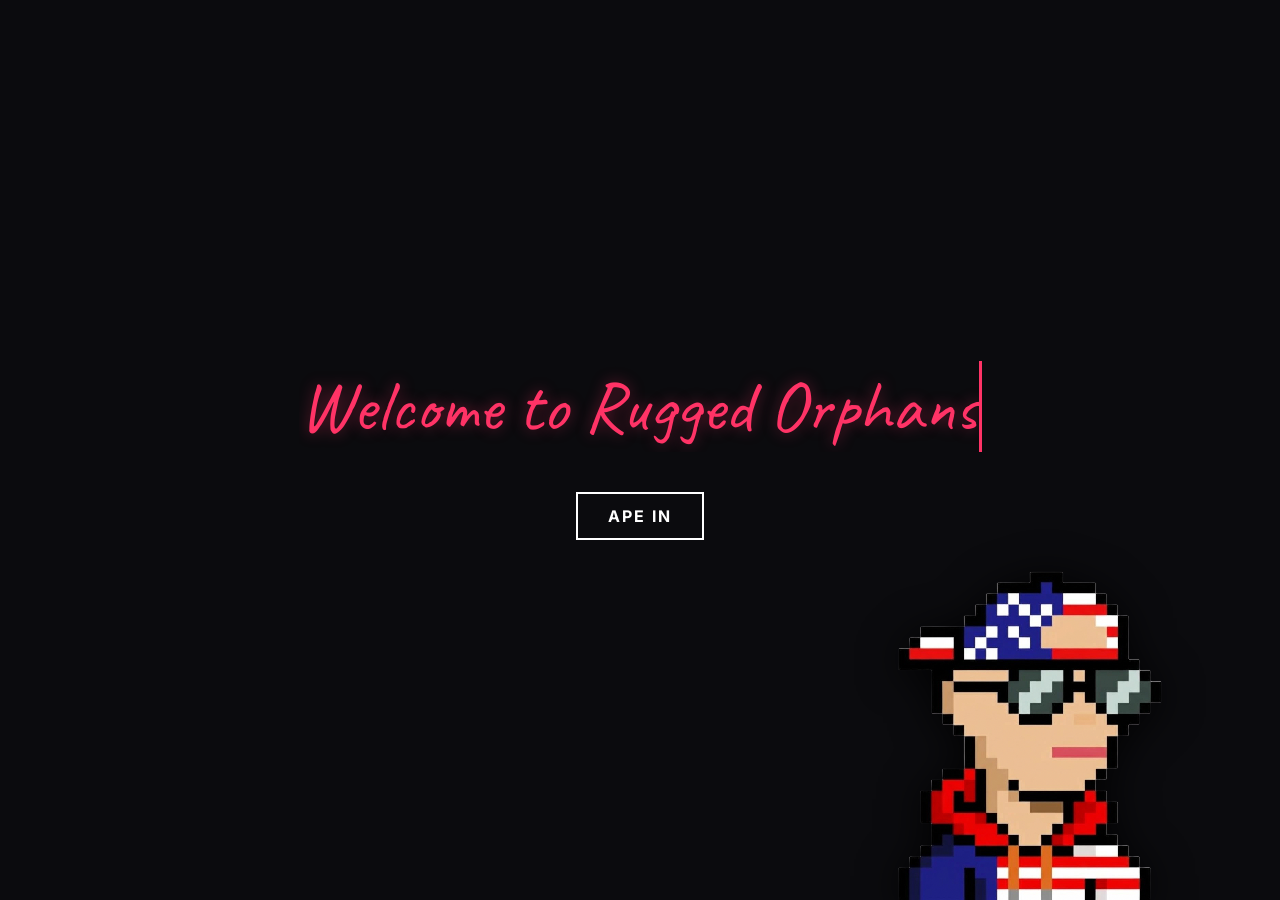
<file: index.html>
<!DOCTYPE html>
<html lang="en">
<head>
    <meta charset="UTF-8">
    <meta name="viewport" content="width=device-width, initial-scale=1.0">
    <title>Rugged Orphans - Welcome</title>
    <link href="https://fonts.googleapis.com/css2?family=Caveat:wght@600&family=Inter:wght@400;700&display=swap" rel="stylesheet">
    <style>
        * {
            box-sizing: border-box;
            margin: 0;
            padding: 0;
        }
        body {
            background-color: #0b0b0e;
            color: #ffffff;
            font-family: 'Inter', sans-serif;
            height: 100vh;
            display: flex;
            flex-direction: column;
            align-items: center;
            justify-content: center;
            overflow: hidden;
            position: relative;
        }
        .container {
            text-align: center;
            padding: 20px;
            z-index: 10;
            max-width: 100vw;
        }
        
        /* Cursive typewriter container */
        .typing-text {
            font-family: 'Caveat', cursive;
            font-size: clamp(1.5rem, 6vw, 4.5rem);
            color: #ff3366;
            margin-bottom: 40px;
            white-space: nowrap;
            overflow: hidden;
            border-right: 3px solid #ff3366;
            width: 0;
            margin-left: auto;
            margin-right: auto;
            animation: typing 3.5s steps(30, end) forwards, blink 0.75s step-end infinite;
            text-shadow: 0 0 15px rgba(255, 51, 102, 0.4);
        }
        
        /* Enter button styling */
        .enter-btn {
            background: transparent;
            color: #ffffff;
            border: 2px solid #ffffff;
            padding: 12px 30px;
            font-size: 1rem;
            font-weight: 700;
            letter-spacing: 2px;
            text-transform: uppercase;
            cursor: pointer;
            transition: all 0.3s ease;
            text-decoration: none;
            display: inline-block;
            opacity: 0;
            animation: fadeIn 1s ease 3.5s forwards; 
        }
        .enter-btn:hover {
            background-color: #ffffff;
            color: #0b0b0e;
            box-shadow: 0 0 20px rgba(255, 255, 255, 0.5);
        }

        /* --- UPGRADED DEGEN NFT PEEK-A-BOO STYLES --- */
        .nft-peek-container {
            position: fixed;
            bottom: 0; 
            right: 5%;
            width: clamp(160px, 45vw, 350px); 
            z-index: 9999;
            cursor: pointer;
            user-select: none;
            transform: translateY(120%); /* Starts hidden */
            /* One smooth entrance animation */
            animation: slickEntrance 3.5s cubic-bezier(0.25, 1, 0.5, 1) forwards; 
            -webkit-tap-highlight-color: transparent; 
        }

        .nft-peek-image {
            width: 100%;
            height: auto;
            display: block;
            image-rendering: pixelated; 
            filter: drop-shadow(0 4px 20px rgba(0, 0, 0, 0.8));
            /* Constant idle breathing animation AFTER entrance finishes */
            animation: idleBob 3s infinite ease-in-out 3.5s;
        }

        /* Speech Bubble */
        .nft-speech-bubble {
            position: absolute;
            top: -65px;
            left: 50%;
            transform: translateX(-50%) scale(0);
            background: #ffffff;
            color: #111111;
            font-family: 'Inter', sans-serif;
            font-size: clamp(11px, 3vw, 15px);
            font-weight: 700;
            padding: 10px 16px;
            border-radius: 12px;
            box-shadow: 0 6px 16px rgba(0, 0, 0, 0.6);
            white-space: nowrap;
            pointer-events: none;
            transition: all 0.3s cubic-bezier(0.175, 0.885, 0.32, 1.275);
            transform-origin: bottom center;
            z-index: 10;
        }

        .nft-speech-bubble::after {
            content: '';
            position: absolute;
            bottom: -8px;
            left: 50%;
            transform: translateX(-50%);
            border-width: 8px 8px 0;
            border-style: solid;
            border-color: #ffffff transparent;
            display: block;
            width: 0;
        }

        /* Upgraded Slick Entrance Animation */
        @keyframes slickEntrance {
            0%   { transform: translateY(120%); } /* Hidden */
            20%  { transform: translateY(70%); }  /* Peek eyes */
            40%  { transform: translateY(70%); }  /* Stare */
            50%  { transform: translateY(0%) rotate(-5deg); } /* BOOM Jump up */
            60%  { transform: translateY(0%) rotate(5deg); }  /* Wiggle */
            65%  { transform: translateY(0%) rotate(0deg); }  /* Settle */
            75%  { transform: translateY(100%); } /* FAKE OUT DROP */
            100% { transform: translateY(0%) scale(1); }    /* FINAL SETTLE */
        }

        /* Idle Breathing while static */
        @keyframes idleBob {
            0%, 100% { transform: translateY(0) rotate(0deg); }
            50%      { transform: translateY(10px) rotate(1deg); }
        }

        /* Talking state triggered by JS */
        .nft-peek-container.talking .nft-speech-bubble {
            transform: translateX(-50%) scale(1);
        }
        
        /* Angry/Pink state for clicks */
        .nft-peek-container.talking.angry .nft-speech-bubble {
            background: #ff3366;
            color: #ffffff;
        }
        .nft-peek-container.talking.angry .nft-speech-bubble::after {
            border-color: #ff3366 transparent;
        }

        /* Quick bounce animation for manual clicks */
        .nft-peek-container.bouncing {
            transform: translateY(-30px) scale(1.05) !important;
            transition: transform 0.2s cubic-bezier(0.175, 0.885, 0.32, 1.275);
        }

        @keyframes typing { from { width: 0; } to { width: 100%; } }
        @keyframes blink { from, to { border-color: transparent; } 50% { border-color: #ff3366; } }
        @keyframes fadeIn { to { opacity: 1; } }
    </style>
</head>
<body>

    <div class="container">
        <div class="typing-text">Welcome to Rugged Orphans</div>
        <a href="main.html" class="enter-btn">APE IN</a>
    </div>

    <!-- Degen Orphan Popup -->
    <div id="peeking-nft" class="nft-peek-container">
        <div class="nft-speech-bubble" id="speech-bubble">gm! 👀</div>
        <img src="IMG_5633.png" alt="Peeking NFT" class="nft-peek-image" />
    </div>

    <script>
        const nft = document.getElementById('peeking-nft');
        const bubble = document.getElementById('speech-bubble');
        
        let hideTimeout;

        // ELITE NFT DEGEN SLANG QUOTES
        const quotes = [
            "Dev just vanished with the multisig keys 💀",
            "Metadata wasn't even revealed yet... pain.",
            "Minted 50, gas cost my kidney, 99% tax honeypot 📉",
            "Bro said 'long-term utility' and blocked me",
            "Blur bidders are haunting my sleep paralysis",
            "My portfolio is a registered federal crime scene",
            "Floor is absolute zero, but my hopium is infinite",
            "Where's the metadata?! It's a blank grey square!",
            "Even OpenSea thinks my bags are a joke",
            "Locked in the liquidity pool like a POW 🪖",
            "Just one more presale bro, I swear I'll make it back",
            "Team tokens vesting? More like resting in peace",
            "SBF took my college fund to buy League skins",
            "Is this a soft rug or a hard rug? Asking for a friend"
        ];

        function sayRandomQuote(isClick = false) {
            const randomQuote = quotes[Math.floor(Math.random() * quotes.length)];
            bubble.textContent = randomQuote;
            
            nft.classList.add('talking');
            
            if (isClick) {
                nft.classList.add('angry'); // Turn pink if clicked
            } else {
                nft.classList.remove('angry'); // Stay white if auto
            }

            clearTimeout(hideTimeout);
            
            // Hide the bubble after 4 seconds
            hideTimeout = setTimeout(() => {
                nft.classList.remove('talking');
                nft.classList.remove('angry');
            }, 4000);
        }

        // --- AUTO TALKING LOOP ---
        // Start loop right after entrance animation finishes (approx 3.7s)
        setTimeout(() => {
            sayRandomQuote(); // Says first thing
            setInterval(() => {
                sayRandomQuote();
            }, 7000); // Spits out degen thought every 7 seconds
        }, 3800);

        // --- CLICK INTERACTION ---
        nft.addEventListener('click', () => {
            sayRandomQuote(true); // Force pink angry quote
            
            // Do a quick manual bounce
            nft.classList.remove('bouncing');
            void nft.offsetWidth; // Reflow trick to restart anim
            nft.classList.add('bouncing');
            
            setTimeout(() => {
                nft.classList.remove('bouncing');
            }, 300); // Settles back down quickly
        });
    </script>

</body>
</html>
</file>
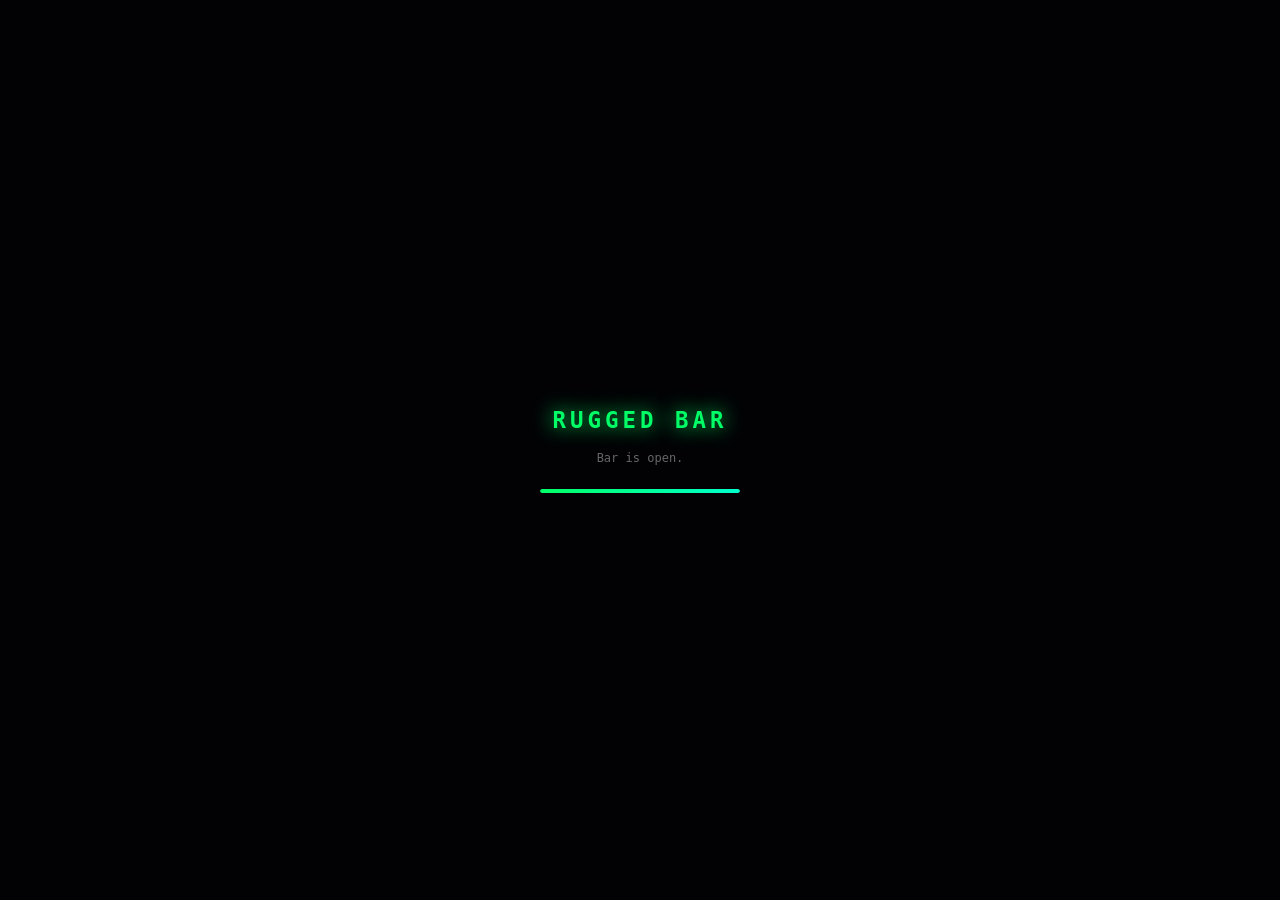
<file: main.html>
<!DOCTYPE html>
<html lang="en">
<head>
  <meta charset="UTF-8" />
  <meta name="viewport" content="width=device-width, initial-scale=1.0, maximum-scale=1.0, user-scalable=no, viewport-fit=cover"/>
  <meta name="theme-color" content="#020205"/>
  <meta name="description" content="The Rugged Bar — enter the degen clubhouse. Click everything. Get rugged."/>
  <title>The Rugged Bar v15.0 — Space Command</title>
  <style>
    /* SPLASH SCREEN CSS */
    #splash-screen {
      position: fixed;
      top: 0;
      left: 0;
      width: 100%;
      height: 100%;
      background-color: #0b0b0b;
      display: flex;
      flex-direction: column;
      justify-content: center;
      align-items: center;
      z-index: 9999;
      color: #00ff66;
      font-family: monospace;
      letter-spacing: 2px;
      transition: opacity 0.5s ease;
    }
    .splash-spinner {
      width: 40px;
      height: 40px;
      border: 4px solid rgba(0, 255, 102, 0.2);
      border-top: 4px solid #00ff66;
      border-radius: 50%;
      animation: spin 1s linear infinite;
      margin-bottom: 15px;
    }
    @keyframes spin {
      0% { transform: rotate(0deg); }
      100% { transform: rotate(360deg); }
    }

    /* EXISTING CSS */
    :root {
      --bg: #020205;
      --neon-green: #00ff66;
      --neon-cyan: #00ffcc;
      --neon-pink: #ff007a;
      --neon-yellow: #ffe600;
      --neon-red: #ff3333;
      --neon-blue: #5885f2;
      --panel: rgba(0, 0, 0, 0.88);
      --font: "SF Mono", "Fira Code", "Cascadia Code", "Consolas", monospace;
      --ease-out: cubic-bezier(0.22, 1, 0.36, 1);
      --ease-bounce: cubic-bezier(0.34, 1.56, 0.64, 1);
    }

    * {
      box-sizing: border-box;
      margin: 0;
      padding: 0;
      -webkit-tap-highlight-color: transparent;
      user-select: none;
    }

    html, body {
      background: var(--bg);
      min-height: 100%;
      height: 100%;
      overflow: hidden;
      font-family: -apple-system, BlinkMacSystemFont, "Segoe UI", Roboto, sans-serif;
      color: #fff;
    }

    .viewport {
      position: fixed;
      inset: 0;
      overflow: hidden;
      perspective: 1200px;
      background: #000;
    }

    .scene-container {
      position: absolute;
      top: 50%; left: 50%;
      width: 100vw;
      height: 177.78vw;
      max-height: 100vh;
      max-width: 56.25vh;
      transform: translate(-50%, -50%) scale(1.08);
      transform-style: preserve-3d;
      transition: transform 0.1s var(--ease-out);
      overflow: visible;
      background: #000;
      box-shadow: 0 0 80px rgba(0, 255, 102, 0.08);
    }

    @media (min-aspect-ratio: 9/16) {
      .scene-container { width: 56.25vh; height: 100vh; }
    }

    .clubhouse-bg {
      position: absolute;
      inset: 0;
      background: url('clubhouse.JPG') no-repeat center center / cover;
      z-index: 1;
      opacity: 0;
      transition: filter 0.6s ease, opacity 0.8s ease;
      will-change: filter;
    }
    .viewport.bar-active .clubhouse-bg { opacity: 1; }

    .viewport.lights-off .clubhouse-bg {
      filter: brightness(0.22) contrast(1.5) hue-rotate(-18deg) saturate(0.7);
    }
    .viewport.lights-off::after {
      content: '';
      position: absolute; inset: 0;
      background: radial-gradient(ellipse at 40% 40%, transparent 0%, rgba(0,0,0,0.75) 100%);
      z-index: 2;
      pointer-events: none;
      transition: opacity 0.5s ease;
    }

    .viewport.panic-active .clubhouse-bg {
      filter: grayscale(1) contrast(3.2) brightness(0.45);
      animation: staticGlitch 0.12s infinite;
    }
    @keyframes staticGlitch {
      0%   { transform: translateZ(-20px) scale(1.04); }
      25%  { transform: translateZ(-20px) translate(-4px,3px) scale(1.04); }
      50%  { transform: translateZ(-20px) translate(3px,-2px) scale(1.04); }
      75%  { transform: translateZ(-20px) translate(-2px,-4px) scale(1.04); }
      100% { transform: translateZ(-20px) scale(1.04); }
    }

    .crt-overlay {
      position: absolute; inset: 0;
      z-index: 8;
      pointer-events: none;
      background:
        linear-gradient(rgba(18,16,16,0) 50%, rgba(0,0,0,0.04) 50%),
        linear-gradient(90deg, rgba(255,0,0,0.015), rgba(0,255,0,0.008), rgba(0,0,255,0.015));
      background-size: 100% 3px, 3px 100%;
      opacity: 0.55;
      mix-blend-mode: overlay;
      transform: translateZ(30px);
      animation: crtFlicker 6s infinite;
    }
    @keyframes crtFlicker {
      0%, 4%, 8%, 100% { opacity: 0.55; }
      2%, 6% { opacity: 0.45; }
    }

    .vignette {
      position: absolute; inset: 0;
      z-index: 7;
      pointer-events: none;
      background: radial-gradient(ellipse at center, transparent 45%, rgba(0,0,0,0.55) 100%);
      transform: translateZ(40px);
    }

    .hotspot {
      position: absolute;
      z-index: 10;
      cursor: pointer;
      display: none;
      border: none;
      background: transparent;
      text-decoration: none;
      border-radius: 8px;
      transform: translateZ(10px);
      transition: background 0.25s ease, box-shadow 0.25s ease, transform 0.2s ease;
    }
    .viewport.open .hotspot { display: block; }

    .hotspot::after {
      content: '';
      position: absolute;
      inset: -4px;
      border-radius: 10px;
      border: 1.5px solid transparent;
      opacity: 0;
      transition: opacity 0.3s ease, border-color 0.3s ease, box-shadow 0.3s ease;
      pointer-events: none;
    }
    .hotspot:hover::after,
    .hotspot:active::after {
      opacity: 1;
    }
    .hotspot:hover { transform: translateZ(15px) scale(1.02); }

    .arcade-hotspot { top: 50%; left: 51.5%; width: 15%; height: 8%; }
    .arcade-hotspot:hover { background: rgba(255, 230, 0, 0.18); }
    .arcade-hotspot:hover::after { border-color: var(--neon-yellow); box-shadow: 0 0 20px rgba(255,230,0,0.55); }

    .pool-hotspot { top: 55.5%; left: 58.5%; width: 26%; height: 6.5%; }
    .pool-hotspot:hover { background: rgba(0, 255, 102, 0.18); }
    .pool-hotspot:hover::after { border-color: var(--neon-green); box-shadow: 0 0 20px rgba(0,255,102,0.55); }

    .laptop-hotspot { top: 45.5%; left: 22.5%; width: 10.5%; height: 6.5%; }
    .laptop-hotspot:hover { background: rgba(0, 255, 102, 0.18); }
    .laptop-hotspot:hover::after { border-color: var(--neon-green); box-shadow: 0 0 20px rgba(0,255,102,0.55); }

    .sofa-hotspot { top: 60.5%; left: 24%; width: 35%; height: 12%; }
    .sofa-hotspot:hover { background: rgba(88, 101, 242, 0.18); }
    .sofa-hotspot:hover::after { border-color: var(--neon-blue); box-shadow: 0 0 20px rgba(88,101,242,0.55); }

    .table-hotspot { top: 66%; left: 14%; width: 10%; height: 9%; }
    .table-hotspot:hover { background: rgba(255, 0, 122, 0.22); }
    .table-hotspot:hover::after { border-color: var(--neon-pink); box-shadow: 0 0 20px rgba(255,0,122,0.55); }

    .otter-hotspot {
      top: 81.5%; left: 41.5%; width: 17%; height: 7.5%;
      border-radius: 50%;
    }
    .otter-hotspot:hover { background: rgba(32, 129, 226, 0.28); }
    .otter-hotspot:hover::after { border-color: #2081e2; box-shadow: 0 0 24px rgba(32,129,226,0.6); border-radius: 50%; }

    .hotspot-hint {
      position: absolute;
      inset: -6px;
      border-radius: inherit;
      border: 1.5px solid var(--neon-green);
      opacity: 0;
      pointer-events: none;
      animation: hintPulse 2.4s ease-out forwards;
      z-index: 1;
    }
    @keyframes hintPulse {
      0%   { opacity: 0.9; transform: scale(0.92); box-shadow: 0 0 0 0 rgba(0,255,102,0.6); }
      40%  { opacity: 0.6; box-shadow: 0 0 20px rgba(0,255,102,0.3); }
      100% { opacity: 0; transform: scale(1.25); box-shadow: 0 0 0 16px transparent; }
    }

    .rocket-table-link {
      position: absolute;
      top: 61.5%; left: 64.2%;
      width: 3.5%; height: 13.5%;
      z-index: 10;
      display: none;
      background: transparent;
      border: none;
      text-decoration: none;
      cursor: pointer;
      transform: translateZ(15px);
      transition: background 0.3s ease;
    }
    .viewport.open .rocket-table-link { 
      display: block; 
      animation: rocketFloat 4s ease-in-out infinite;
    }
    @keyframes rocketFloat {
      0%, 100% { transform: translateZ(15px) translateY(0); }
      50% { transform: translateZ(15px) translateY(-4px); }
    }
    .rocket-table-link:hover {
      background: rgba(255, 0, 122, 0.28);
      border-radius: 4px;
      box-shadow: 0 0 20px rgba(255,0,122,0.5);
    }

    .top-controls-bar {
      position: absolute;
      top: 22.5%;
      left: 50%;
      transform: translateX(-50%) translateZ(40px);
      width: 94%;
      max-width: 440px;
      display: flex;
      justify-content: space-between;
      align-items: center;
      z-index: 5;
      opacity: 0;
      transition: opacity 0.6s ease 0.3s;
      pointer-events: none;
      gap: 6px;
    }
    .viewport.open .top-controls-bar {
      opacity: 1;
      pointer-events: auto;
    }

    .control-group {
      display: flex;
      gap: 5px;
      align-items: center;
      flex-wrap: wrap;
      justify-content: flex-end;
    }

    .door-ape-sign {
      background: var(--panel);
      border: 2px solid var(--neon-green);
      border-radius: 8px;
      padding: 7px 11px;
      display: flex;
      align-items: center;
      gap: 6px;
      box-shadow: 0 0 18px rgba(0, 255, 102, 0.35);
      text-decoration: none;
      font-family: var(--font);
      transition: all 0.25s ease;
      cursor: pointer;
      white-space: nowrap;
    }
    .door-ape-sign:hover {
      background: rgba(0, 255, 102, 0.12);
      box-shadow: 0 0 28px rgba(0, 255, 102, 0.65);
      transform: scale(1.04);
    }
    .door-ape-sign .sign-label {
      font-size: 0.62rem;
      color: var(--neon-green);
      font-weight: 700;
      letter-spacing: 0.5px;
    }
    .door-ape-sign .sign-price {
      font-size: 0.78rem;
      font-weight: 700;
      color: #fff;
      text-shadow: 0 0 8px var(--neon-green);
    }

    .ctrl-btn {
      background: var(--panel);
      border: 2px solid var(--neon-yellow);
      border-radius: 8px;
      padding: 7px 9px;
      color: var(--neon-yellow);
      font-family: var(--font);
      font-size: 0.62rem;
      font-weight: 700;
      cursor: pointer;
      box-shadow: 0 0 14px rgba(255, 230, 0, 0.3);
      transition: all 0.25s ease;
      display: flex;
      align-items: center;
      gap: 3px;
      text-decoration: none;
      white-space: nowrap;
    }
    .ctrl-btn:hover {
      background: rgba(255, 230, 0, 0.15);
      box-shadow: 0 0 22px rgba(255, 230, 0, 0.55);
      transform: scale(1.04);
    }
    .viewport.lights-off .ctrl-btn.lights {
      border-color: var(--neon-pink);
      color: var(--neon-pink);
      box-shadow: 0 0 14px rgba(255, 0, 122, 0.35);
    }
    .ctrl-btn.panic {
      border-color: var(--neon-red);
      color: var(--neon-red);
      box-shadow: 0 0 14px rgba(255, 51, 51, 0.35);
    }
    .ctrl-btn.panic:hover {
      background: rgba(255, 51, 51, 0.18);
      box-shadow: 0 0 24px rgba(255, 51, 51, 0.7);
    }

    .rekt-speech-bubble {
      position: absolute;
      top: 30.5%;
      left: 50%;
      background: rgba(0, 0, 0, 0.95);
      border: 2px solid var(--neon-pink);
      border-radius: 10px;
      padding: 10px 16px;
      color: var(--neon-pink);
      font-family: var(--font);
      font-size: 0.78rem;
      font-weight: 700;
      z-index: 6;
      text-align: center;
      box-shadow: 0 0 24px rgba(255, 0, 122, 0.55);
      opacity: 0;
      pointer-events: none;
      transform: translateX(-50%) translateZ(50px) scale(0.85);
      transition: all 0.35s var(--ease-bounce);
      max-width: 90%;
    }
    .rekt-speech-bubble.show {
      opacity: 1;
      transform: translateX(-50%) translateZ(50px) scale(1);
    }

    .doors-container {
      position: absolute;
      inset: 0;
      z-index: 4;
      display: flex;
      perspective: 1600px;
      pointer-events: none;
      opacity: 0;
      transform: translateZ(80px);
      transition: opacity 0.35s ease;
    }
    .viewport.bar-active .doors-container {
      opacity: 1;
      pointer-events: auto;
    }
    .viewport.open .doors-container {
      pointer-events: none;
    }

    .door {
      width: 50%;
      height: 100%;
      background: #1a0f08;
      background-image:
        linear-gradient(90deg, rgba(0,0,0,0.7) 0%, transparent 12%, transparent 88%, rgba(0,0,0,0.85) 100%),
        radial-gradient(circle at 30% 40%, rgba(80,50,25,0.25) 0%, transparent 60%),
        repeating-linear-gradient(
          90deg,
          transparent,
          transparent 18px,
          rgba(0,0,0,0.15) 18px,
          rgba(0,0,0,0.15) 20px
        );
      transform-origin: left center;
      transition: transform 2.6s var(--ease-out);
      position: relative;
      box-shadow: inset 0 0 40px rgba(0,0,0,0.6);
      pointer-events: auto; 
    }
    .viewport.open .door {
      pointer-events: none; 
    }

    .door-right {
      transform-origin: right center;
      background-image:
        linear-gradient(270deg, rgba(0,0,0,0.7) 0%, transparent 12%, transparent 88%, rgba(0,0,0,0.85) 100%),
        radial-gradient(circle at 70% 40%, rgba(80,50,25,0.25) 0%, transparent 60%),
        repeating-linear-gradient(
          90deg,
          transparent,
          transparent 18px,
          rgba(0,0,0,0.15) 18px,
          rgba(0,0,0,0.15) 20px
        );
    }

    .door .handle {
      position: absolute;
      top: 48%;
      width: 14px;
      height: 48px;
      background: linear-gradient(180deg, #c0c0c0, #666);
      border-radius: 6px;
      box-shadow: 0 0 8px rgba(0,0,0,0.5), inset 0 1px 2px rgba(255,255,255,0.4);
      cursor: pointer;
      transition: box-shadow 0.2s ease;
      pointer-events: auto;
    }
    .door-left .handle { right: 18px; }
    .door-right .handle { left: 18px; }
    .door .handle:hover {
      box-shadow: 0 0 14px rgba(0,255,102,0.5), inset 0 1px 2px rgba(255,255,255,0.4);
    }

    .viewport.open .door-left  { transform: rotateY(-98deg); }
    .viewport.open .door-right { transform: rotateY(98deg); }

    .door::before {
      content: '';
      position: absolute;
      top: 0; bottom: 0;
      width: 3px;
      background: linear-gradient(to bottom, transparent, var(--neon-green), transparent);
      opacity: 0.35;
      filter: blur(1px);
    }
    .door-left::before  { right: 0; }
    .door-right::before { left: 0; }
    .viewport.open .door::before { opacity: 0; }

    .front-buttons-container {
      position: absolute;
      bottom: 14%;
      left: 50%;
      z-index: 6;
      display: flex;
      flex-direction: column;
      gap: 12px;
      width: 86%;
      max-width: 340px;
      transform: translateX(-50%) translateZ(90px);
      transition: opacity 0.5s ease, transform 0.5s ease;
    }
    .viewport.open .front-buttons-container {
      opacity: 0;
      pointer-events: none;
      transform: translateX(-50%) translateY(30px) translateZ(90px);
    }

    .degen-action-btn {
      background: rgba(0,0,0,0.92);
      border-radius: 14px;
      padding: 14px 18px;
      cursor: pointer;
      text-align: center;
      transition: all 0.25s ease;
      border: 2px solid transparent;
    }
    .degen-action-btn:hover { transform: scale(1.035); }
    .degen-action-btn:active { transform: scale(0.95); }

    .btn-main-text {
      font-family: var(--font);
      font-size: 1.05rem;
      font-weight: 900;
      letter-spacing: 2.5px;
      text-transform: uppercase;
      margin-bottom: 4px;
      display: block;
    }
    .btn-sub-text {
      font-family: var(--font);
      font-size: 0.68rem;
      color: #aaa;
      font-style: italic;
      display: block;
    }

    .enter-btn {
      border-color: var(--neon-green);
      box-shadow: 0 0 22px rgba(0,255,102,0.35), inset 0 0 20px rgba(0,255,102,0.05);
    }
    .enter-btn .btn-main-text {
      color: var(--neon-green);
      text-shadow: 0 0 12px var(--neon-green);
    }
    .enter-btn:hover {
      background: rgba(0, 255, 102, 0.12);
      box-shadow: 0 0 32px rgba(0,255,102,0.6);
    }

    .grass-btn {
      border-color: var(--neon-cyan);
      box-shadow: 0 0 22px rgba(0,255,204,0.3);
    }
    .grass-btn .btn-main-text {
      color: var(--neon-cyan);
      text-shadow: 0 0 12px var(--neon-cyan);
    }
    .grass-btn:hover {
      background: rgba(0, 255, 204, 0.12);
      box-shadow: 0 0 32px rgba(0,255,204,0.55);
    }

    .keep-clicking {
      position: absolute;
      bottom: 7.5%;
      left: 50%;
      transform: translateX(-50%) translateZ(40px);
      z-index: 5;
      background: rgba(0,0,0,0.8);
      border: 1px solid var(--neon-yellow);
      border-radius: 20px;
      padding: 6px 14px;
      font-family: var(--font);
      font-size: 0.65rem;
      color: var(--neon-yellow);
      letter-spacing: 1px;
      box-shadow: 0 0 12px rgba(255,230,0,0.3);
      animation: pulseText 2.2s ease-in-out infinite;
      transition: opacity 0.4s ease;
      white-space: nowrap;
    }
    .viewport.open .keep-clicking { opacity: 0; pointer-events: none; }
    @keyframes pulseText {
      0%, 100% { opacity: 0.75; }
      50% { opacity: 1; text-shadow: 0 0 10px var(--neon-yellow); }
    }

    .door-version {
      position: absolute;
      bottom: 3.2%;
      left: 50%;
      transform: translateX(-50%) translateZ(40px);
      z-index: 5;
      font-family: var(--font);
      font-size: 0.6rem;
      color: var(--neon-green);
      background: rgba(0,0,0,0.7);
      border: 1px solid rgba(0,255,102,0.4);
      border-radius: 6px;
      padding: 3px 10px;
      letter-spacing: 1px;
      transition: opacity 0.4s ease;
    }
    .viewport.open .door-version { opacity: 0.5; }

    .degen-score {
      position: absolute;
      bottom: 4%;
      left: 50%;
      transform: translateX(-50%) translateZ(40px);
      z-index: 5;
      font-family: var(--font);
      font-size: 0.68rem;
      color: var(--neon-cyan);
      background: rgba(0,0,0,0.75);
      border: 1px solid rgba(0,255,204,0.35);
      border-radius: 8px;
      padding: 5px 12px;
      opacity: 0;
      transition: opacity 0.5s ease 0.8s;
      pointer-events: none;
      letter-spacing: 0.5px;
    }
    .viewport.open .degen-score { opacity: 1; }

    .panic-modal {
      display: none;
      position: fixed;
      inset: 0;
      background: rgba(255, 0, 0, 0.22);
      z-index: 20;
      justify-content: center;
      align-items: center;
      backdrop-filter: blur(4px);
      animation: panicFlash 0.4s ease;
    }
    @keyframes panicFlash {
      0% { background: rgba(255,0,0,0.6); }
      100% { background: rgba(255,0,0,0.22); }
    }
    .panic-card {
      background: #0d0d12;
      border: 3px solid var(--neon-red);
      border-radius: 14px;
      padding: 28px 22px;
      width: 90vw;
      max-width: 390px;
      text-align: center;
      box-shadow: 0 0 50px rgba(255, 51, 51, 0.7);
      font-family: var(--font);
      animation: cardPop 0.35s var(--ease-bounce);
    }
    @keyframes cardPop {
      0% { transform: scale(0.7); opacity: 0; }
      100% { transform: scale(1); opacity: 1; }
    }
    .panic-title {
      color: var(--neon-red);
      font-size: 1.15rem;
      font-weight: 800;
      margin-bottom: 14px;
      text-shadow: 0 0 12px rgba(255,51,51,0.7);
      letter-spacing: 1px;
    }
    .panic-desc {
      color: #eee;
      font-size: 0.88rem;
      line-height: 1.5;
      margin-bottom: 22px;
    }
    .panic-dismiss-btn {
      background: var(--neon-red);
      color: #000;
      border: none;
      padding: 12px 24px;
      border-radius: 24px;
      font-weight: 800;
      font-family: var(--font);
      font-size: 0.85rem;
      cursor: pointer;
      box-shadow: 0 0 18px rgba(255,51,51,0.55);
      transition: transform 0.15s ease, box-shadow 0.15s ease;
    }
    .panic-dismiss-btn:hover {
      transform: scale(1.05);
      box-shadow: 0 0 28px rgba(255,51,51,0.8);
    }

    .modal {
      display: none;
      position: fixed;
      inset: 0;
      background: rgba(0,0,0,0.75);
      z-index: 15;
      justify-content: center;
      align-items: center;
      backdrop-filter: blur(6px);
      animation: fadeIn 0.25s ease;
    }
    @keyframes fadeIn {
      from { opacity: 0; }
      to { opacity: 1; }
    }
    .modal-content {
      position: relative;
      background: #0a0a10;
      border: 2px solid var(--neon-green);
      border-radius: 14px;
      width: 94vw;
      max-width: 480px;
      max-height: 88vh;
      overflow: auto;
      box-shadow: 0 0 40px rgba(0,255,102,0.25);
      padding: 18px;
      animation: cardPop 0.3s var(--ease-bounce);
    }
    .close-btn {
      position: absolute;
      top: 10px; right: 14px;
      font-size: 1.6rem;
      color: #888;
      cursor: pointer;
      z-index: 2;
      line-height: 1;
      transition: color 0.2s;
    }
    .close-btn:hover { color: var(--neon-pink); }

    .web-iframe {
      width: 100%;
      height: 55vh;
      border: none;
      border-radius: 8px;
      background: #000;
      display: none;
    }

    .desk-terminal-title {
      font-family: var(--font);
      color: var(--neon-green);
      font-size: 1rem;
      font-weight: 800;
      margin-bottom: 12px;
      text-shadow: 0 0 10px rgba(0,255,102,0.5);
      letter-spacing: 1px;
    }
    .desk-terminal-screen {
      background: #050508;
      border: 1px solid rgba(0,255,102,0.35);
      border-radius: 8px;
      padding: 14px;
      min-height: 110px;
      margin-bottom: 14px;
      font-family: var(--font);
      font-size: 0.82rem;
      color: var(--neon-green);
      line-height: 1.55;
      box-shadow: inset 0 0 20px rgba(0,255,102,0.08);
    }
    .desk-btn-group {
      display: flex;
      gap: 8px;
      margin-bottom: 14px;
      flex-wrap: wrap;
    }
    .desk-cycle-btn, .desk-ticker-btn {
      flex: 1;
      min-width: 120px;
      background: rgba(0,255,102,0.12);
      border: 1px solid var(--neon-green);
      color: var(--neon-green);
      padding: 9px 12px;
      border-radius: 8px;
      font-family: var(--font);
      font-size: 0.72rem;
      font-weight: 700;
      cursor: pointer;
      transition: all 0.2s;
    }
    .desk-cycle-btn:hover, .desk-ticker-btn:hover {
      background: rgba(0,255,102,0.25);
      box-shadow: 0 0 12px rgba(0,255,102,0.3);
    }
    .token-scanner-box {
      border-top: 1px dashed rgba(0,255,102,0.25);
      padding-top: 12px;
    }
    .scanner-label {
      font-family: var(--font);
      font-size: 0.7rem;
      color: #888;
      margin-bottom: 8px;
    }
    .scanner-input-row {
      display: flex;
      gap: 8px;
    }
    .scanner-input {
      flex: 1;
      background: #050508;
      border: 1px solid rgba(0,255,102,0.4);
      border-radius: 6px;
      padding: 8px 10px;
      color: var(--neon-green);
      font-family: var(--font);
      font-size: 0.85rem;
      outline: none;
    }
    .scanner-input:focus { border-color: var(--neon-green); box-shadow: 0 0 10px rgba(0,255,102,0.25); }
    .scanner-submit-btn {
      background: var(--neon-green);
      color: #000;
      border: none;
      padding: 8px 14px;
      border-radius: 6px;
      font-family: var(--font);
      font-weight: 800;
      font-size: 0.72rem;
      cursor: pointer;
    }

    .opensea-card-title {
      font-family: var(--font);
      color: #2081e2;
      font-size: 1.05rem;
      font-weight: 800;
      margin-bottom: 8px;
    }
    .opensea-card-desc {
      font-size: 0.82rem;
      color: #aaa;
      margin-bottom: 16px;
      line-height: 1.45;
    }
    .opensea-visit-btn {
      display: inline-block;
      background: #2081e2;
      color: #fff;
      text-decoration: none;
      padding: 11px 22px;
      border-radius: 10px;
      font-family: var(--font);
      font-weight: 700;
      font-size: 0.85rem;
      transition: all 0.2s;
      box-shadow: 0 0 16px rgba(32,129,226,0.4);
    }
    .opensea-visit-btn:hover {
      background: #1868b7;
      transform: scale(1.03);
    }

    .grass-cam-title {
      font-family: var(--font);
      color: var(--neon-cyan);
      font-size: 1.05rem;
      font-weight: 800;
      margin-bottom: 4px;
      text-shadow: 0 0 10px rgba(0,255,204,0.5);
    }
    .grass-cam-subtitle {
      font-family: var(--font);
      color: #999;
      font-size: 0.7rem;
      margin-bottom: 12px;
      line-height: 1.35;
    }
    .retro-cam-frame {
      position: relative;
      width: 100%;
      height: 220px;
      border: 2px solid var(--neon-cyan);
      border-radius: 10px;
      background: #000;
      overflow: hidden;
      margin-bottom: 12px;
      box-shadow: inset 0 0 20px rgba(0,255,204,0.15);
    }
    .retro-cam-frame img {
      width: 100%; height: 100%;
      object-fit: cover;
      filter: contrast(1.12) brightness(0.92);
    }
    .retro-cam-frame::after {
      content: '';
      position: absolute; inset: 0;
      background:
        linear-gradient(rgba(18,16,16,0) 50%, rgba(0,0,0,0.25) 50%),
        linear-gradient(90deg, rgba(255,0,0,0.05), rgba(0,255,0,0.02), rgba(0,0,255,0.05));
      background-size: 100% 3px, 3px 100%;
      pointer-events: none;
      z-index: 2;
    }
    .cam-hud-overlay {
      position: absolute;
      top: 10px; left: 12px;
      z-index: 3;
      font-family: var(--font);
      font-size: 0.65rem;
      color: var(--neon-cyan);
      text-shadow: 0 0 5px var(--neon-cyan);
      display: flex;
      gap: 8px;
      align-items: center;
    }
    .live-dot {
      width: 8px; height: 8px;
      background: #ff3333;
      border-radius: 50%;
      box-shadow: 0 0 8px #ff3333;
      animation: liveBlink 1s infinite;
    }
    @keyframes liveBlink {
      0%, 100% { opacity: 1; }
      50% { opacity: 0.25; }
    }
    .grass-counter-box {
      font-family: var(--font);
      font-size: 0.78rem;
      color: var(--neon-yellow);
      margin-bottom: 14px;
      background: rgba(255,230,0,0.07);
      border: 1px dashed rgba(255,230,0,0.35);
      padding: 8px;
      border-radius: 8px;
    }
    .grass-back-btn {
      background: var(--neon-cyan);
      color: #000;
      border: none;
      padding: 11px 22px;
      border-radius: 20px;
      font-weight: 800;
      font-family: var(--font);
      font-size: 0.82rem;
      cursor: pointer;
      box-shadow: 0 0 14px rgba(0,255,204,0.45);
      transition: transform 0.15s;
    }
    .grass-back-btn:active { transform: scale(0.96); }

    .boot-screen {
      position: fixed;
      inset: 0;
      z-index: 50;
      background: #020205;
      display: flex;
      flex-direction: column;
      justify-content: center;
      align-items: center;
      font-family: var(--font);
      transition: opacity 0.7s ease, visibility 0.7s;
    }
    .boot-screen.hide {
      opacity: 0;
      visibility: hidden;
      pointer-events: none;
    }
    .boot-logo {
      font-size: 1.4rem;
      color: var(--neon-green);
      text-shadow: 0 0 20px var(--neon-green);
      letter-spacing: 4px;
      margin-bottom: 18px;
      font-weight: 900;
    }
    .boot-status {
      font-size: 0.75rem;
      color: #666;
      margin-bottom: 24px;
      min-height: 1.2em;
    }
    .boot-bar {
      width: 200px;
      height: 4px;
      background: #1a1a22;
      border-radius: 2px;
      overflow: hidden;
    }
    .boot-bar-fill {
      height: 100%;
      width: 0%;
      background: linear-gradient(90deg, var(--neon-green), var(--neon-cyan));
      border-radius: 2px;
      transition: width 0.15s linear;
      box-shadow: 0 0 10px var(--neon-green);
    }

    .particles {
      position: absolute;
      inset: 0;
      z-index: 2;
      pointer-events: none;
      overflow: hidden;
      transform: translateZ(60px);
    }
    .particle {
      position: absolute;
      width: 3px; height: 3px;
      background: var(--neon-green);
      border-radius: 50%;
      opacity: 0;
      animation: floatUp 8s linear infinite;
    }
    @keyframes floatUp {
      0%   { opacity: 0; transform: translateY(100%) scale(0.5); }
      10%  { opacity: 0.6; }
      90%  { opacity: 0.3; }
      100% { opacity: 0; transform: translateY(-20vh) scale(1.2); }
    }

    .toast {
      position: fixed;
      bottom: 24px;
      left: 50%;
      transform: translateX(-50%) translateY(20px);
      background: rgba(0,0,0,0.92);
      border: 1px solid var(--neon-green);
      color: var(--neon-green);
      font-family: var(--font);
      font-size: 0.75rem;
      padding: 10px 18px;
      border-radius: 10px;
      z-index: 30;
      opacity: 0;
      transition: all 0.3s var(--ease-out);
      pointer-events: none;
      box-shadow: 0 0 20px rgba(0,255,102,0.25);
      max-width: 90vw;
      text-align: center;
    }
    .toast.show {
      opacity: 1;
      transform: translateX(-50%) translateY(0);
    }
  </style>
</head>
<body>

  <!-- SPLASH SCREEN HTML -->
  <div id="splash-screen">
    <div class="splash-spinner"></div>
    <p>LOADING...</p>
  </div>

  <!-- SPLASH SCREEN SCRIPT -->
  <script>
    // Hide splash screen once the page is fully loaded
    window.addEventListener('load', function() {
      const splash = document.getElementById('splash-screen');
      splash.style.opacity = '0';
      setTimeout(() => {
        splash.style.display = 'none';
      }, 500);
    });
  </script>

  <!-- EXISTING BOOT SCREEN -->
  <div class="boot-screen" id="bootScreen">
    <div class="boot-logo">RUGGED BAR</div>
    <div class="boot-status" id="bootStatus">Initializing space command...</div>
    <div class="boot-bar"><div class="boot-bar-fill" id="bootFill"></div></div>
  </div>

  <div class="viewport bar-active" id="scene">
    <div class="scene-container">
      <div class="clubhouse-bg"></div>
      <div class="particles" id="particles"></div>
      <div class="crt-overlay"></div>
      <div class="vignette"></div>

      <!-- ARCADE HOTSPOT NOW POINTS DIRECTLY TO YOUR GAME FOLDER -->
      <a href="./pacman/" class="hotspot arcade-hotspot" title="Pac-Man Arcade" data-label="ARCADE"></a>
      <a href="pool.html" class="hotspot pool-hotspot" title="Pool Table" data-label="POOL"></a>
      <div class="hotspot laptop-hotspot" onclick="openWebModal('dex')" title="Charts" data-label="CHARTS"></div>
      <div class="hotspot table-hotspot" onclick="openWebModal('desk')" title="Degen Terminal" data-label="TERMINAL"></div>
      <div class="hotspot otter-hotspot" onclick="openWebModal('opensea')" title="Otters / NFTs" data-label="OTTERS"></div>
      <a href="https://discord.com/invite/seBPAKKj5q" target="_blank" rel="noopener" class="hotspot sofa-hotspot" title="Discord" data-label="DISCORD"></a>
      <a href="moon.html" class="rocket-table-link" title="Moon Mission"></a>

      <div class="top-controls-bar">
        <button class="door-ape-sign" onclick="openWebModal('dex')" title="Token price">
          <span class="sign-label">$APE:</span>
          <span class="sign-price" id="signApePrice">...</span>
        </button>
        <div class="control-group">
          <a href="toilets.html" class="ctrl-btn">🚽 Toilets</a>
          <button class="ctrl-btn lights" id="lightsToggleBtn" onclick="toggleLights()">💡 LIGHTS</button>
          <button class="ctrl-btn panic" onclick="triggerPanic()">🚨 SELL ALL</button>
        </div>
      </div>

      <div class="rekt-speech-bubble" id="rektBubble">
        Bro wtf turn the lights back on before I get REKT!
      </div>

      <div class="degen-score" id="degenScore">CLICKS: 0 · ALPHA: LOW</div>

      <div class="doors-container">
        <div class="door door-left"><div class="handle" onclick="openDoors()"></div></div>
        <div class="door door-right"><div class="handle" onclick="openDoors()"></div></div>
      </div>

      <div class="front-buttons-container">
        <button class="degen-action-btn enter-btn" onclick="openDoors()">
          <span class="btn-main-text">ENTER THE BAR</span>
          <span class="btn-sub-text">"Ready to get rugged? Grab a seat."</span>
        </button>
        <button class="degen-action-btn grass-btn" onclick="openTouchGrassModal()">
          <span class="btn-main-text">TOUCH GRASS</span>
          <span class="btn-sub-text">"Look at actual trees for once."</span>
        </button>
      </div>

      <div class="keep-clicking">⚡ KEEP CLICKING — ALPHA AWAITS ⚡</div>
      <div class="door-version">v15.0</div>
    </div>
  </div>

  <div class="panic-modal" id="panicModal">
    <div class="panic-card">
      <div class="panic-title">⚠️ PAPER HANDS DETECTED</div>
      <div class="panic-desc" id="panicMessageText">
        🧾 ORDER EXECUTED: Sold your entire bag at the absolute bottom (−99.8%). Thank you for providing exit liquidity to the whales.
      </div>
      <button class="panic-dismiss-btn" onclick="dismissPanic()">BUY BACK HIGHER 🔄</button>
    </div>
  </div>

  <div class="modal" id="webModal">
    <div class="modal-content" id="webModalContent">
      <span class="close-btn" onclick="closeWebModal()" title="Close">×</span>
      <iframe class="web-iframe" id="webIframe" src="" title="Embedded content"></iframe>

      <div id="deskModalContainer" style="display:none;">
        <div class="desk-terminal-title">🧠 THE DEGEN TERMINAL v15.0</div>
        <div class="desk-terminal-screen">
          <div class="desk-terminal-text" id="deskMessageDisplay">Initializing hopium feed...</div>
        </div>
        <div class="desk-btn-group">
          <button class="desk-cycle-btn" onclick="cycleDeskMessage()">NEXT ALPHA 🔄</button>
          <button class="desk-ticker-btn" id="tickerToggleBtn" onclick="toggleAutoTicker()">⚡ AUTO TICKER: OFF</button>
        </div>
        <div class="token-scanner-box">
          <div class="scanner-label">SIMULATE TOKEN AUDIT:</div>
          <div class="scanner-input-row">
            <input type="text" id="tokenScannerInput" class="scanner-input" placeholder="e.g. $MOON, $SCAM" maxlength="10" autocomplete="off">
            <button class="scanner-submit-btn" onclick="runTokenScan()">SCAN</button>
          </div>
        </div>
      </div>

      <div id="openseaCardModal" style="display:none;">
        <div class="opensea-card-title">OPENSEA COLLECTION</div>
        <div class="opensea-card-desc">Explore the official NFT collection. Otters approved. NFA. DYOR.</div>
        <a href="https://opensea.io/collection/legods" target="_blank" rel="noopener" class="opensea-visit-btn">OPEN COLLECTION 🌊</a>
      </div>

      <div id="grassCardModal" style="display:none;">
        <div class="grass-cam-title">🌿 CAM-04: OUTSIDE WORLD</div>
        <div class="grass-cam-subtitle">WARNING: Natural sunlight may cause temporary trader disorientation.</div>
        <div class="retro-cam-frame">
          <div class="cam-hud-overlay">
            <div class="live-dot"></div>
            <span>REC // NATURE_FEED</span>
          </div>
          <img src="https://media3.giphy.com/media/v1.Y2lkPTZjMDliOTUybHJocXIxaGZkdm1weGZ4cXY4bDl4d3U1c3ZxbmRtbTJ0a2M4MzM2eSZlcD12MV9pbnRlcm5hbF9naWZfYnlfaWQmY3Q9Zw/prD7xEkMs3WSFGGNYt/giphy.gif" alt="Touching Grass Security Feed" loading="lazy">
        </div>
        <div class="grass-counter-box" id="grassCounterDisplay">
          🌱 Degens rehabilitated today: <span id="grassCountNum">1,428</span>
        </div>
        <button class="grass-back-btn" onclick="closeWebModal()">TAKE ME BACK TO THE CHARTS 📉</button>
      </div>
    </div>
  </div>

  <div class="toast" id="toast"></div>

  <script>
    localStorage.removeItem('ruggedLights');
    let isLightsOff = false;

    let clickCount = parseInt(localStorage.getItem('ruggedClicks') || '0', 10);
    let speechBubbleTimer = null;
    let autoTickerInterval = null;
    let deskMsgIndex = 0;

    const deskMessages = [
      "Initializing hopium feed...",
      "> Alpha leak: the next 100x is already in your bags. You just don't know it yet.",
      "> Reminder: if it pumps on a Sunday, sell on Monday. Or don't. NFA.",
      "> Scanning mempool... 47 new tokens launched in the last 4 minutes. All will go to zero.",
      "> Your portfolio is currently down 87%. Congrats, you're still early.",
      "> Whale alert: someone just bought 0.0001 ETH of your coin. This is not financial advice.",
      "> Tip: the best time to buy was yesterday. The second best time is after you already sold.",
      "> System: paper hands detected in sector 7. Deploying cope protocol.",
      "> News: another L2 just launched. Your gas fees remain unchanged.",
      "> Final alpha: touch grass. Then come back and buy the dip."
    ];

    const panicMessages = [
      "🧾 ORDER EXECUTED: Sold your entire bag at the absolute bottom (−99.8%). Thank you for providing exit liquidity to the whales.",
      "📉 LIQUIDATION CASCADE: Your leverage was 125x. Position size: your life savings. Status: REKT.",
      "💀 EXIT LIQUIDITY CONFIRMED. Whales send their regards. See you next cycle.",
      "🚨 MARKET SELL COMPLETE. Average entry: top. Exit: bottom. Classic."
    ];

    const bootLines = [
      "Initializing space command...",
      "Loading degen protocols...",
      "Mounting hopium drive...",
      "Calibrating neon lights...",
      "Checking for paper hands...",
      "Bar is open."
    ];

    function runBoot() {
      const fill = document.getElementById('bootFill');
      const status = document.getElementById('bootStatus');
      let progress = 0;
      let line = 0;

      const tick = setInterval(() => {
        progress += Math.random() * 18 + 8;
        if (progress > 100) progress = 100;
        fill.style.width = progress + '%';

        if (line < bootLines.length && progress > (line + 1) * (100 / bootLines.length)) {
          status.textContent = bootLines[line];
          line++;
        }

        if (progress >= 100) {
          clearInterval(tick);
          status.textContent = bootLines[bootLines.length - 1];
          setTimeout(() => {
            document.getElementById('bootScreen').classList.add('hide');
            updateScoreDisplay();
            if (new URLSearchParams(location.search).get('doors') === 'open') {
              openDoors(true);
            }
          }, 400);
        }
      }, 120);
    }

    function spawnParticles() {
      const container = document.getElementById('particles');
      for (let i = 0; i < 14; i++) {
        const p = document.createElement('div');
        p.className = 'particle';
        p.style.left = Math.random() * 100 + '%';
        p.style.animationDelay = (Math.random() * 8) + 's';
        p.style.animationDuration = (6 + Math.random() * 5) + 's';
        p.style.background = ['#00ff66', '#00ffcc', '#ffe600', '#ff007a'][Math.floor(Math.random() * 4)];
        p.style.width = p.style.height = (2 + Math.random() * 3) + 'px';
        container.appendChild(p);
      }
    }

    function openDoors(skipHints) {
      const scene = document.getElementById('scene');
      if (scene.classList.contains('open')) return;
      scene.classList.add('open');
      bumpClicks(3);
      showToast('Welcome to the Rugged Bar. Click everything.');
      if (!skipHints) {
        setTimeout(showHotspotHints, 900);
      }
    }

    function showHotspotHints() {
      document.querySelectorAll('.hotspot').forEach((el, i) => {
        setTimeout(() => {
          const hint = document.createElement('div');
          hint.className = 'hotspot-hint';
          el.appendChild(hint);
          setTimeout(() => hint.remove(), 2600);
        }, i * 180);
      });
    }

    function toggleLights() {
      isLightsOff = !isLightsOff;
      const scene = document.getElementById('scene');
      const bubble = document.getElementById('rektBubble');

      if (isLightsOff) {
        scene.classList.add('lights-off');
        bubble.classList.add('show');
        if (speechBubbleTimer) clearTimeout(speechBubbleTimer);
        speechBubbleTimer = setTimeout(() => bubble.classList.remove('show'), 4200);
        showToast('Lights off. Paper hands thrive in darkness.');
      } else {
        scene.classList.remove('lights-off');
        bubble.classList.remove('show');
        showToast('Lights on. Cope levels restored.');
      }
      bumpClicks(1);
    }

    function triggerPanic() {
      const scene = document.getElementById('scene');
      scene.classList.add('panic-active');
      const msg = panicMessages[Math.floor(Math.random() * panicMessages.length)];
      document.getElementById('panicMessageText').textContent = msg;
      document.getElementById('panicModal').style.display = 'flex';
      bumpClicks(5);
    }

    function dismissPanic() {
      document.getElementById('scene').classList.remove('panic-active');
      document.getElementById('panicModal').style.display = 'none';
      showToast('Bought higher. As is tradition.');
    }

    function openWebModal(type) {
      const modal = document.getElementById('webModal');
      const iframe = document.getElementById('webIframe');
      const desk = document.getElementById('deskModalContainer');
      const opensea = document.getElementById('openseaCardModal');
      const grass = document.getElementById('grassCardModal');

      iframe.style.display = 'none';
      iframe.src = '';
      desk.style.display = 'none';
      opensea.style.display = 'none';
      grass.style.display = 'none';

      if (type === 'dex') {
        desk.style.display = 'block';
        document.getElementById('deskMessageDisplay').textContent =
          '> $APE live feed\n> Price action: sideways with occasional rugs.\n> Sentiment: extremely online.\n> Recommendation: NFA. Always was.';
        deskMsgIndex = 0;
      } else if (type === 'desk') {
        desk.style.display = 'block';
        document.getElementById('deskMessageDisplay').textContent = deskMessages[0];
        deskMsgIndex = 0;
      } else if (type === 'opensea') {
        opensea.style.display = 'block';
      }

      modal.style.display = 'flex';
      bumpClicks(2);
    }

    function openTouchGrassModal() {
      const modal = document.getElementById('webModal');
      document.getElementById('webIframe').style.display = 'none';
      document.getElementById('deskModalContainer').style.display = 'none';
      document.getElementById('openseaCardModal').style.display = 'none';
      document.getElementById('grassCardModal').style.display = 'block';

      const numEl = document.getElementById('grassCountNum');
      let n = parseInt(numEl.textContent.replace(/,/g, ''), 10) || 1428;
      n += Math.floor(Math.random() * 3) + 1;
      numEl.textContent = n.toLocaleString();

      modal.style.display = 'flex';
      bumpClicks(1);
    }

    function closeWebModal() {
      document.getElementById('webModal').style.display = 'none';
      document.getElementById('webIframe').src = '';
      if (autoTickerInterval) {
        clearInterval(autoTickerInterval);
        autoTickerInterval = null;
        document.getElementById('tickerToggleBtn').textContent = '⚡ AUTO TICKER: OFF';
      }
    }

    function cycleDeskMessage() {
      deskMsgIndex = (deskMsgIndex + 1) % deskMessages.length;
      const el = document.getElementById('deskMessageDisplay');
      el.style.opacity = '0.4';
      setTimeout(() => {
        el.textContent = deskMessages[deskMsgIndex];
        el.style.opacity = '1';
      }, 120);
      bumpClicks(1);
    }

    function toggleAutoTicker() {
      const btn = document.getElementById('tickerToggleBtn');
      if (autoTickerInterval) {
        clearInterval(autoTickerInterval);
        autoTickerInterval = null;
        btn.textContent = '⚡ AUTO TICKER: OFF';
      } else {
        autoTickerInterval = setInterval(cycleDeskMessage, 3200);
        btn.textContent = '⚡ AUTO TICKER: ON';
        cycleDeskMessage();
      }
    }

    function runTokenScan() {
      const input = document.getElementById('tokenScannerInput');
      const name = (input.value || 'UNKNOWN').toUpperCase().replace(/[^A-Z0-9$]/g, '') || 'UNKNOWN';
      const results = [
        `> Audit complete for ${name}.\n> Contract: unverified.\n> Liquidity: locked for 3 minutes.\n> Dev wallet: 47%.\n> Verdict: 🚨 HIGH RISK / PROBABLY FINE`,
        `> Scanning ${name}...\n> Honeypot check: passed (maybe).\n> Buy tax: 12%. Sell tax: 49%.\n> Verdict: classic exit liquidity simulator.`,
        `> ${name} analysis:\n> Twitter: 12 followers, all bots.\n> Roadmap: "to the moon".\n> Verdict: 💀 REKT PENDING`,
        `> ${name} looks clean.\n> (This is a lie.)\n> NFA. DYOR. Have fun.`
      ];
      document.getElementById('deskMessageDisplay').textContent =
        results[Math.floor(Math.random() * results.length)];
      bumpClicks(2);
    }

    function bumpClicks(n = 1) {
      clickCount += n;
      localStorage.setItem('ruggedClicks', clickCount);
      updateScoreDisplay();
    }

    function updateScoreDisplay() {
      const el = document.getElementById('degenScore');
      if (!el) return;
      let rank = 'LOW';
      if (clickCount > 80) rank = 'LEGENDARY';
      else if (clickCount > 40) rank = 'HIGH';
      else if (clickCount > 15) rank = 'MEDIUM';
      el.textContent = `CLICKS: ${clickCount} · ALPHA: ${rank}`;
    }

    function showToast(msg) {
      const t = document.getElementById('toast');
      t.textContent = msg;
      t.classList.add('show');
      clearTimeout(t._timer);
      t._timer = setTimeout(() => t.classList.remove('show'), 2600);
    }

    function updateApePrice() {
      const base = 0.12 + Math.random() * 0.08;
      const price = (base + (Math.random() - 0.5) * 0.02).toFixed(3);
      const el = document.getElementById('signApePrice');
      if (el) el.textContent = '$' + price;
    }

    document.addEventListener('mousemove', (e) => {
      const scene = document.getElementById('scene');
      if (!scene.classList.contains('open')) return;
      const container = document.querySelector('.scene-container');
      const xAxis = (window.innerWidth / 2 - e.pageX) / 45;
      const yAxis = (window.innerHeight / 2 - e.pageY) / 45;
      container.style.transform = `translate(-50%, -50%) scale(1.08) rotateY(${xAxis}deg) rotateX(${yAxis}deg)`;
    });

    document.addEventListener('mouseleave', () => {
      const container = document.querySelector('.scene-container');
      container.style.transform = `translate(-50%, -50%) scale(1.08) rotateY(0deg) rotateX(0deg)`;
    });

    window.addEventListener('deviceorientation', (e) => {
      const scene = document.getElementById('scene');
      if (!scene.classList.contains('open') || !e.gamma || !e.beta) return;
      const container = document.querySelector('.scene-container');
      let xAxis = e.gamma / 2.5; 
      let yAxis = (e.beta - 45) / 2.5;
      xAxis = Math.max(-12, Math.min(12, xAxis));
      yAxis = Math.max(-12, Math.min(12, yAxis));
      container.style.transform = `translate(-50%, -50%) scale(1.08) rotateY(${xAxis}deg) rotateX(${-yAxis}deg)`;
    });

    document.addEventListener('keydown', (e) => {
      if (e.key === 'Escape') {
        closeWebModal();
        dismissPanic();
      }
      if (e.key === 'Enter' || e.key === ' ') {
        if (!document.getElementById('scene').classList.contains('open')) {
          e.preventDefault();
          openDoors();
        }
      }
      if (e.key === 'l' || e.key === 'L') toggleLights();
    });

    document.getElementById('webModal').addEventListener('click', (e) => {
      if (e.target.id === 'webModal') closeWebModal();
    });
    document.getElementById('panicModal').addEventListener('click', (e) => {
      if (e.target.id === 'panicModal') dismissPanic();
    });

    window.addEventListener('load', () => {
      runBoot();
      spawnParticles();
      updateApePrice();
      setInterval(updateApePrice, 12000);
    });
  </script>
</body>
</html>
</file>
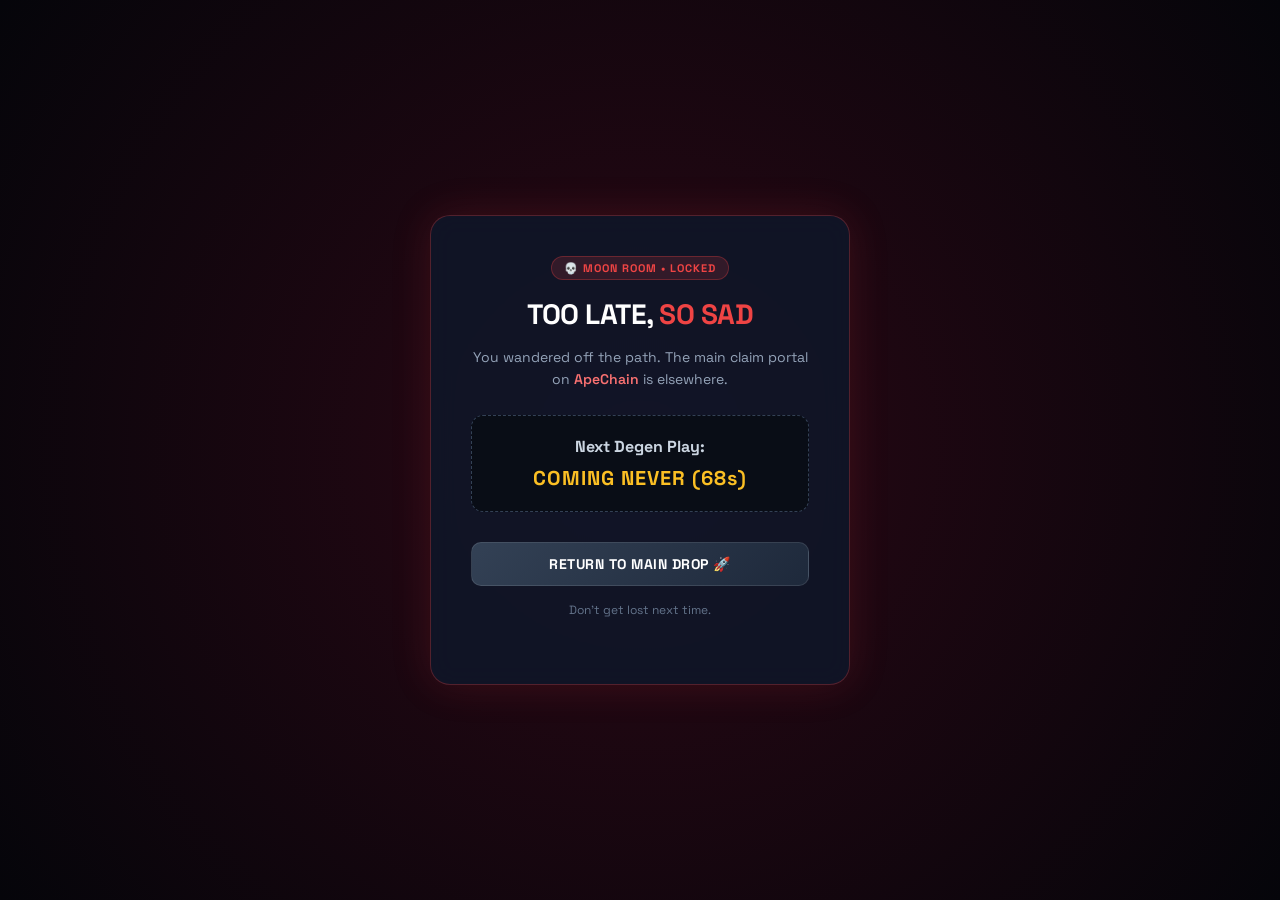
<file: moon.html>
<!DOCTYPE html>
<html lang="en">
<head>
    <meta charset="UTF-8">
    <meta name="viewport" content="width=device-width, initial-scale=1.0">
    <title>RUGGED CLUB | MOON ROOM</title>
    <link href="https://fonts.googleapis.com/css2?family=Space+Grotesk:wght@400;600;700&display=swap" rel="stylesheet">
    <style>
        body {
            font-family: 'Space Grotesk', sans-serif;
            background-color: #05050a;
            color: #f8fafc;
            display: flex;
            justify-content: center;
            align-items: center;
            height: 100vh;
            margin: 0;
            overflow: hidden;
            background-image: radial-gradient(circle at 50% 50%, #2a0815 0%, #05050a 100%);
        }
        .card {
            background: rgba(15, 23, 42, 0.85);
            backdrop-filter: blur(12px);
            border: 1px solid rgba(239, 68, 68, 0.3);
            padding: 40px;
            border-radius: 20px;
            box-shadow: 0 0 40px rgba(239, 68, 68, 0.15);
            text-align: center;
            max-width: 420px;
            width: 100%;
            box-sizing: border-box;
        }
        .badge {
            background-color: rgba(239, 68, 68, 0.15);
            color: #ef4444;
            border: 1px solid rgba(239, 68, 68, 0.3);
            font-size: 11px;
            font-weight: 700;
            text-transform: uppercase;
            padding: 4px 12px;
            border-radius: 20px;
            display: inline-block;
            margin-bottom: 16px;
            letter-spacing: 1px;
        }
        h2 {
            margin: 0 0 10px 0;
            color: #ffffff;
            font-size: 28px;
            letter-spacing: -0.5px;
        }
        h2 span {
            color: #ef4444;
        }
        p {
            color: #94a3b8;
            font-size: 14px;
            margin-bottom: 24px;
            line-height: 1.6;
        }
        .highlight {
            color: #f87171;
            font-weight: 600;
        }
        .graveyard-box {
            background: #090d16;
            border: 1px dashed #334155;
            padding: 20px;
            border-radius: 12px;
            margin-bottom: 20px;
        }
        .graveyard-box h3 {
            margin: 0 0 8px 0;
            font-size: 16px;
            color: #cbd5e1;
        }
        .timer {
            font-size: 20px;
            font-weight: 700;
            color: #fbbf24;
            letter-spacing: 1px;
        }
        .btn {
            background: linear-gradient(135deg, #334155 0%, #1e293b 100%);
            color: #ffffff;
            border: 1px solid rgba(255, 255, 255, 0.1);
            padding: 12px 20px;
            font-size: 14px;
            font-weight: 700;
            border-radius: 10px;
            cursor: pointer;
            width: 100%;
            transition: transform 0.1s, background 0.2s;
            letter-spacing: 0.5px;
            text-decoration: none;
            display: inline-block;
            box-sizing: border-box;
            margin-top: 10px;
        }
        .btn:hover {
            background: linear-gradient(135deg, #475569 0%, #334155 100%);
            transform: translateY(-1px);
        }
        .footer-note {
            font-size: 12px;
            color: #64748b;
            margin-top: 15px;
        }
    </style>
</head>
<body>

    <div class="card">
        <div class="badge">💀 MOON ROOM • LOCKED</div>
        <h2>TOO LATE, <span>SO SAD</span></h2>
        <p>You wandered off the path. The main claim portal on <span class="highlight">ApeChain</span> is elsewhere.</p>

        <div class="graveyard-box">
            <h3>Next Degen Play:</h3>
            <div class="timer" id="fakeTimer">SOON™</div>
        </div>

        <a href="main.html" class="btn">RETURN TO MAIN DROP 🚀</a>
        <p class="footer-note">Don't get lost next time.</p>
    </div>

    <script>
        let seconds = 69;
        setInterval(() => {
            seconds--;
            if (seconds <= 0) seconds = 420;
            document.getElementById('fakeTimer').innerText = `COMING NEVER (${seconds}s)`;
        }, 1000);
    </script>
</body>
</html>
</file>
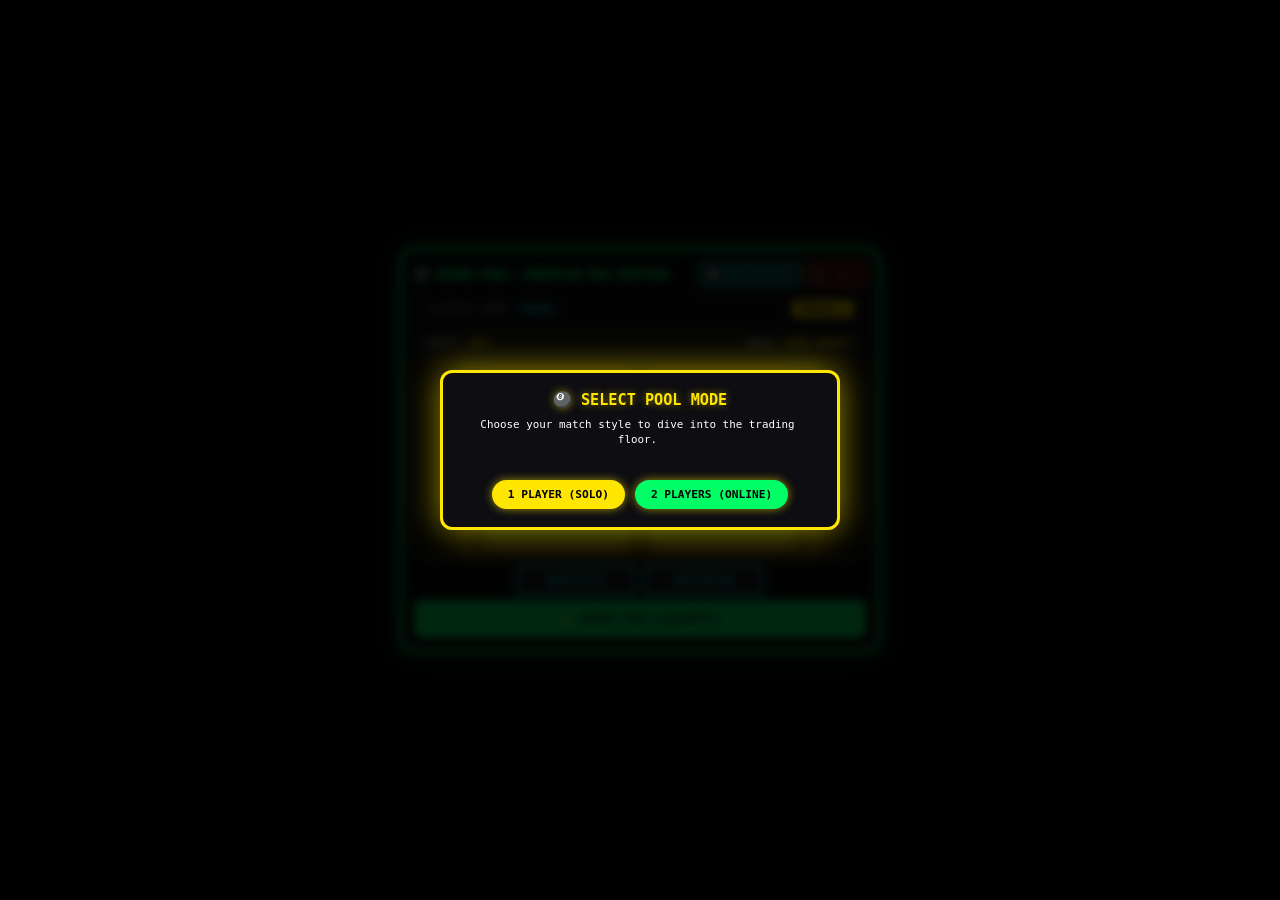
<file: pool.html>
<!DOCTYPE html>
<html lang="en">
<head>
  <meta charset="UTF-8" />
  <meta name="viewport" content="width=device-width, initial-scale=1.0, maximum-scale=1.0, user-scalable=no"/>
  <title>The Rugged Bar v15.2 - Degen American Pool</title>
  <style>
    * {
      box-sizing: border-box;
      margin: 0;
      padding: 0;
      -webkit-tap-highlight-color: transparent;
      user-select: none;
      touch-action: manipulation;
    }

    body {
      background-color: #020205;
      display: flex;
      justify-content: center;
      align-items: center;
      min-height: 100vh;
      overflow: hidden;
      font-family: monospace;
      touch-action: manipulation;
    }

    .pool-container {
      background: #0d0d12;
      border: 3px solid #00ff66;
      border-radius: 12px;
      padding: 12px;
      width: 96vw;
      max-width: 480px;
      box-shadow: 0 0 30px rgba(0, 255, 102, 0.4);
      display: flex;
      flex-direction: column;
      align-items: center;
    }

    .header-bar {
      width: 100%;
      display: flex;
      justify-content: space-between;
      align-items: center;
      margin-bottom: 8px;
    }

    .title-text {
      color: #00ff66;
      font-size: 0.75rem;
      font-weight: bold;
      text-shadow: 0 0 6px #00ff66;
    }

    .nav-buttons {
      display: flex;
      gap: 5px;
    }

    .rule-btn, .exit-btn {
      padding: 3px 6px;
      border-radius: 5px;
      font-size: 0.65rem;
      font-weight: bold;
      cursor: pointer;
      transition: all 0.2s ease;
    }

    .rule-btn {
      background: rgba(0, 255, 204, 0.15);
      border: 2px solid #00ffcc;
      color: #00ffcc;
      box-shadow: 0 0 6px rgba(0, 255, 204, 0.4);
    }
    .rule-btn:hover { background: #00ffcc; color: #000; }

    .exit-btn {
      background: rgba(255, 51, 51, 0.15);
      border: 2px solid #ff3333;
      color: #ff3333;
      text-decoration: none;
      box-shadow: 0 0 6px rgba(255, 51, 51, 0.4);
    }
    .exit-btn:hover { background: #ff3333; color: #000; }

    .settings-row {
      width: 100%;
      display: flex;
      justify-content: space-between;
      align-items: center;
      background: #121218;
      border: 1px solid #333;
      border-radius: 6px;
      padding: 5px 10px;
      margin-bottom: 6px;
      font-size: 0.65rem;
      color: #aaa;
    }

    .mode-switch-btn {
      background: #ffe600;
      color: #000;
      border: none;
      padding: 3px 6px;
      border-radius: 4px;
      font-weight: bold;
      font-family: monospace;
      cursor: pointer;
      font-size: 0.65rem;
    }

    .scoreboard {
      width: 100%;
      display: flex;
      justify-content: space-between;
      background: #121218;
      border: 1px solid #333;
      border-radius: 6px;
      padding: 5px 10px;
      margin-bottom: 8px;
      font-size: 0.65rem;
      color: #fff;
    }
    .score-item span { color: #ffe600; font-weight: bold; }

    .canvas-wrapper {
      position: relative;
      width: 100%;
      display: flex;
      justify-content: center;
      border-radius: 8px;
      overflow: hidden;
      border: 2px solid #222;
      background: #000;
    }

    canvas {
      display: block;
      background: #0f5220;
      touch-action: none;
    }

    .event-toast {
      position: absolute;
      top: 50%; left: 50%;
      transform: translate(-50%, -50%) scale(0.9);
      background: rgba(0, 0, 0, 0.95);
      border: 2px solid #ff007a;
      border-radius: 8px;
      padding: 8px 14px;
      color: #ff007a;
      font-size: 0.7rem;
      font-weight: bold;
      text-align: center;
      box-shadow: 0 0 20px rgba(255, 0, 122, 0.8);
      opacity: 0;
      pointer-events: none;
      transition: all 0.25s cubic-bezier(0.175, 0.885, 0.32, 1.275);
      z-index: 10;
      width: 85%;
    }
    .event-toast.show {
      opacity: 1;
      transform: translate(-50%, -50%) scale(1);
    }

    .controls-container {
      width: 100%;
      display: flex;
      flex-direction: column;
      gap: 5px;
      margin-top: 8px;
    }

    .aim-row {
      display: flex;
      justify-content: center;
      gap: 8px;
    }

    .btn-ctrl {
      flex: 1;
      max-width: 120px;
      height: 32px;
      background: rgba(255, 255, 255, 0.08);
      border: 2px solid #00ffcc;
      border-radius: 6px;
      color: #00ffcc;
      font-size: 0.75rem;
      font-weight: bold;
      display: flex;
      justify-content: center;
      align-items: center;
      cursor: pointer;
      touch-action: manipulation;
    }
    .btn-ctrl:active {
      background: rgba(0, 255, 204, 0.3);
      transform: scale(0.96);
    }

    .btn-shoot {
      width: 100%;
      height: 36px;
      background: #00ff66;
      color: #000;
      font-weight: bold;
      font-size: 0.75rem;
      border: none;
      border-radius: 6px;
      cursor: pointer;
      box-shadow: 0 0 10px rgba(0, 255, 102, 0.6);
      text-transform: uppercase;
      letter-spacing: 1px;
      touch-action: manipulation;
    }
    .btn-shoot:active {
      transform: scale(0.97);
    }

    .modal-overlay {
      display: none;
      position: fixed;
      top: 0; left: 0; width: 100vw; height: 100vh;
      background: rgba(0, 0, 0, 0.85);
      z-index: 20;
      justify-content: center;
      align-items: center;
      backdrop-filter: blur(4px);
    }
    .modal-card {
      background: #0d0d12;
      border: 3px solid #ffe600;
      border-radius: 12px;
      padding: 18px;
      width: 90vw;
      max-width: 400px;
      text-align: center;
      box-shadow: 0 0 35px rgba(255, 230, 0, 0.6);
      max-height: 85vh;
      display: flex;
      flex-direction: column;
    }
    .modal-title {
      font-size: 0.95rem;
      font-weight: bold;
      color: #ffe600;
      margin-bottom: 8px;
      text-shadow: 0 0 8px rgba(255, 230, 0, 0.5);
    }
    .modal-desc {
      font-size: 0.68rem;
      color: #fff;
      line-height: 1.4;
      margin-bottom: 12px;
      text-align: left;
      overflow-y: auto;
      max-height: 55vh;
      padding-right: 5px;
    }
    .modal-desc p { margin-bottom: 6px; }
    .modal-desc strong { color: #00ffcc; }
    .modal-btn {
      background: #ffe600;
      color: #000;
      border: none;
      padding: 8px 16px;
      border-radius: 20px;
      font-weight: bold;
      font-family: monospace;
      cursor: pointer;
      box-shadow: 0 0 10px rgba(255, 230, 0, 0.6);
      text-transform: uppercase;
      font-size: 0.7rem;
      margin-top: auto;
      touch-action: manipulation;
    }
  </style>
</head>
<body>

  <!-- Mode Selection Popup Modal -->
  <div id="mode-modal" class="modal-overlay" style="display: flex;">
    <div class="modal-card" style="margin: auto; max-height: none;">
      <div class="modal-title">🎱 SELECT POOL MODE</div>
      <div class="modal-desc" style="text-align: center; max-height: none; overflow: visible;">
        <p>Choose your match style to dive into the trading floor.</p>
      </div>
      <div style="display: flex; gap: 10px; justify-content: center; margin-top: 15px;">
        <button class="modal-btn" onclick="selectMode(1)" style="margin-top:0;">1 Player (Solo)</button>
        <button class="modal-btn" onclick="selectMode(2)" style="background: #00ff66; margin-top:0;">2 Players (Online)</button>
      </div>
    </div>
  </div>

  <div class="pool-container">
    <div class="header-bar">
      <div class="title-text">🎱 DEGEN POOL: AMERICAN RUG EDITION</div>
      <div class="nav-buttons">
        <button class="rule-btn" onclick="openRulesModal()">📖 WHITEPAPER</button>
        <a href="index.html" class="exit-btn">🚪 EXIT</a>
      </div>
    </div>

    <div class="settings-row">
      <span>SLIPPAGE MODE: <strong id="modeLabel" style="color:#00ffcc;">NORMAL</strong></span>
      <button class="mode-switch-btn" onclick="toggleMode()">TOGGLE ⚙️</button>
    </div>

    <div class="scoreboard">
      <div class="score-item">SHIFT: <span id="turnDisplay">APE</span></div>
      <div class="score-item">BAGS: <span id="groupDisplay">OPEN MARKET</span></div>
    </div>

    <div class="canvas-wrapper">
      <canvas id="poolCanvas" width="360" height="190"></canvas>
      <div class="event-toast" id="eventToast"></div>
    </div>

    <div class="controls-container">
      <div class="aim-row">
        <button class="btn-ctrl" onclick="adjustAim(-0.1)">◀ ROTATE</button>
        <button class="btn-ctrl" onclick="adjustAim(0.1)">ROTATE ▶</button>
      </div>
      <button class="btn-shoot" onclick="executeShot()">⚡ SEND THE LIQUIDITY</button>
    </div>
  </div>

  <!-- Rules Modal -->
  <div class="modal-overlay" id="rulesModal">
    <div class="modal-card">
      <div class="modal-title">📜 DEGEN WHITEPAPER (RULES)</div>
      <div class="modal-desc">
        <p><strong>1. The Liquidity Rack:</strong> 15 token bags locked on the ledger.</p>
        <p><strong>2. Claiming Your Bag:</strong> Whichever token group you legally sink first becomes your permanent bag.</p>
        <p><strong>3. Diamond Hands Streak:</strong> Pocket a valid ball of your group to keep your turn/get another shot.</p>
        <p><strong>4. Getting Rugged (Foul):</strong> Sinking the cue ball or opponent's balls/wrong ball gives your turn away.</p>
        <p><strong>5. The 8-Ball Exit:</strong> Clear your assigned bags first, then sink the 8-ball to win.</p>
      </div>
      <button class="modal-btn" onclick="closeRulesModal()">LFG, LET'S TRADE 🚀</button>
    </div>
  </div>

  <!-- Win / Loss Modal -->
  <div class="modal-overlay" id="endGameModal">
    <div class="modal-card" style="max-height: none;">
      <div class="modal-title" id="modalTitle">TITLE</div>
      <div class="modal-desc" id="modalDesc" style="max-height: none; overflow: visible; text-align: center;">Description goes here.</div>
      <button class="modal-btn" onclick="location.reload()" style="margin-top: 15px;">APE AGAIN 🔄</button>
    </div>
  </div>

  <script>
    function selectMode(players) {
      if (players === 2) {
        window.location.href = 'multiplayer-pool.html';
      } else {
        document.getElementById('mode-modal').style.display = 'none';
      }
    }

    const canvas = document.getElementById('poolCanvas');
    const ctx = canvas.getContext('2d');
    const toast = document.getElementById('eventToast');

    let isEasyMode = false;

    function toggleMode() {
      isEasyMode = !isEasyMode;
      document.getElementById('modeLabel').innerText = isEasyMode ? 'PAPER HAND (BIG POCKETS)' : 'NORMAL';
      document.getElementById('modeLabel').style.color = isEasyMode ? '#00ff66' : '#00ffcc';
      showToast(isEasyMode ? "🟢 PAPER HAND MODE enabled!" : "🔴 NORMAL MODE enabled.");
    }

    function openRulesModal() { document.getElementById('rulesModal').style.display = 'flex'; }
    function closeRulesModal() { document.getElementById('rulesModal').style.display = 'none'; }
    function getPocketRadius() { return isEasyMode ? 20 : 13; }

    const pockets = [
      { x: 16, y: 16 }, { x: 180, y: 12 }, { x: 344, y: 16 },
      { x: 16, y: 174 }, { x: 180, y: 178 }, { x: 344, y: 174 }
    ];

    let turn = 'Player';
    let shotFired = false;
    let gameOver = gard = false;

    let playerGroup = null; // 'solids' or 'stripes'
    let aiGroup = null;
    let turnPocketedAny = false;
    let turnPocketedValid = false;
    let scratched = false;

    let cueBall = { x: 90, y: 95, vx: 0, vy: 0, r: 5.5, color: '#ffffff', isCue: true, type: 'cue', num: 0 };
    let balls = [cueBall];

    let rackX = 240, rackY = 95, spacing = 11.5;
    let ballNumbers = [1, 2, 9, 3, 8, 10, 4, 11, 12, 5, 6, 13, 14, 15, 7];

    let numIdx = 0;
    for (let col = 0; col < 5; col++) {
      for (let row = 0; row <= col; row++) {
        if (numIdx >= ballNumbers.length) break;
        let n = ballNumbers[numIdx];
        let bx = rackX + (col * spacing * 0.866);
        let by = rackY + (row * spacing) - (col * spacing / 2);
        
        let bType = (n === 8) ? 'black' : (n <= 7 ? 'solids' : 'stripes');
        let bColor = '#ffffff';
        if (n === 8) bColor = '#111111';
        else if (n === 1 || n === 9) bColor = '#f1c40f'; 
        else if (n === 2 || n === 10) bColor = '#2980b9'; 
        else if (n === 3 || n === 11) bColor = '#e74c3c'; 
        else if (n === 4 || n === 12) bColor = '#8e44ad'; 
        else if (n === 5 || n === 13) bColor = '#d35400'; 
        else if (n === 6 || n === 14) bColor = '#27ae60'; 
        else if (n === 7 || n === 15) bColor = '#c0392b'; 

        balls.push({ x: bx, y: by, vx: 0, vy: 0, r: 5.5, color: bColor, isCue: false, type: bType, num: n, isStripe: n > 8 });
        numIdx++;
      }
    }

    let aimAngle = 0;
    let power = 6.8;

    function showToast(text) {
      toast.innerText = text;
      toast.classList.add('show');
      setTimeout(() => { toast.classList.remove('show'); }, 2000);
    }

    function adjustAim(amount) {
      if (turn === 'Player' && !isAnyBallMoving() && !shotFired && !gameOver) {
        aimAngle += amount;
      }
    }

    function executeShot() {
      if (turn === 'Player' && !isAnyBallMoving() && !shotFired && !gameOver) {
        turnPocketedAny = false;
        turnPocketedValid = false;
        scratched = false;
        cueBall.vx = Math.cos(aimAngle) * power;
        cueBall.vy = Math.sin(aimAngle) * power;
        shotFired = true;
      }
    }

    function isAnyBallMoving() {
      return balls.some(b => Math.abs(b.vx) > 0.03 || Math.abs(b.vy) > 0.03);
    }

    function aiTurn() {
      if (gameOver) return;
      turnPocketedAny = false;
      turnPocketedValid = false;
      scratched = false;

      let availableBalls = balls.filter(b => !b.isCue && b.num !== 8);
      if (aiGroup) {
        let groupBalls = availableBalls.filter(b => b.type === aiGroup);
        if (groupBalls.length > 0) availableBalls = groupBalls;
      }
      if (availableBalls.length === 0) availableBalls = balls.filter(b => b.num === 8);
      if (availableBalls.length === 0) return;

      let target = availableBalls[Math.floor(Math.random() * availableBalls.length)];
      let angleToTarget = Math.atan2(target.y - cueBall.y, target.x - cueBall.x) + (Math.random() - 0.5) * 0.15;
      
      cueBall.vx = Math.cos(angleToTarget) * 6.0;
      cueBall.vy = Math.sin(angleToTarget) * 6.0;
      shotFired = true;
    }

    function handleBallPocketed(b, activeTurn) {
      turnPocketedAny = true;

      if (b.num === 8) {
        // Check if player/AI cleared all their group balls
        let currentGroup = activeTurn === 'Player' ? playerGroup : aiGroup;
        let remainingGroupBalls = balls.filter(item => !item.isCue && item.num !== 8 && item.type === currentGroup);
        
        if (remainingGroupBalls.length === 0 && currentGroup !== null) {
          endGame(activeTurn === 'Player' ? true : false, "You cleared your bags and sank the 8-ball! To the moon! 🚀");
        } else {
          endGame(activeTurn === 'Player' ? false : true, "Premature 8-ball sink! You got rugged! 💀");
        }
        return;
      }

      // Assign groups if open market
      if (playerGroup === null) {
        if (activeTurn === 'Player') {
          playerGroup = b.type;
          aiGroup = b.type === 'solids' ? 'stripes' : 'solids';
        } else {
          aiGroup = b.type;
          playerGroup = b.type === 'solids' ? 'stripes' : 'solids';
        }
        document.getElementById('groupDisplay').innerText = playerGroup.toUpperCase();
      }

      let activeGroup = activeTurn === 'Player' ? playerGroup : aiGroup;
      if (b.type === activeGroup) {
        turnPocketedValid = true;
        showToast(`${activeTurn === 'Player' ? 'You' : 'Bot'} sank a valid ${b.type} bag! Extra shot! 🎯`);
      } else {
        showToast(`${activeTurn === 'Player' ? 'You' : 'Bot'} sank an opponent's bag! 🛑`);
      }
    }

    function endGame(isWin, message) {
      gameOver = true;
      document.getElementById('modalTitle').innerText = isWin ? '🚀 TO THE MOON (VICTORY)' : '💀 GET RUGGED (DEFEAT)';
      document.getElementById('modalDesc').innerText = message;
      document.getElementById('endGameModal').style.display = 'flex';
    }

    function updateGame() {
      let moving = isAnyBallMoving();

      for (let i = balls.length - 1; i >= 0; i--) {
        let b = balls[i];
        b.x += b.vx;
        b.y += b.vy;
        b.vx *= 0.988;
        b.vy *= 0.988;

        if (Math.abs(b.vx) < 0.02) b.vx = 0;
        if (Math.abs(b.vy) < 0.02) b.vy = 0;

        if (b.x - b.r < 20) { b.x = 20 + b.r; b.vx *= -1; }
        if (b.x + b.r > 340) { b.x = 340 - b.r; b.vx *= -1; }
        if (b.y - b.r < 20) { b.y = 20 + b.r; b.vy *= -1; }
        if (b.y + b.r > 170) { b.y = 170 - b.r; b.vy *= -1; }

        pockets.forEach(p => {
          if (Math.hypot(b.x - p.x, b.y - p.y) < getPocketRadius() + 2) {
            if (b.isCue) {
              b.x = 90; b.y = 95; b.vx = 0; b.vy = 0;
              scratched = true;
              showToast("🚨 Cue ball pocketed!");
            } else {
              handleBallPocketed(b, turn);
              balls.splice(i, 1);
            }
          }
        });
      }

      for (let i = 0; i < balls.length; i++) {
        for (let j = i + 1; j < balls.length; j++) {
          let b1 = balls[i], b2 = balls[j];
          let dx = b2.x - b1.x, dy = b2.y - b1.y;
          let dist = Math.hypot(dx, dy);
          let minDist = b1.r + b2.r;

          if (dist < minDist && dist > 0) {
            let nx = dx / dist, ny = dy / dist;
            let overlap = minDist - dist;
            b1.x -= nx * overlap * 0.5; b1.y -= ny * overlap * 0.5;
            b2.x += nx * overlap * 0.5; b2.y += ny * overlap * 0.5;

            let kx = b1.vx - b2.vx, ky = b1.vy - b2.vy;
            let p = 2 * (nx * kx + ny * ky) / 2;
            if (p > 0) {
              b1.vx -= p * nx * 0.96; b1.vy -= p * ny * 0.96;
              b2.vx += p * nx * 0.96; b2.vy += p * ny * 0.96;
            }
          }
        }
      }

      if (shotFired && !moving && !gameOver) {
        shotFired = false;

        // Turn logic: If valid ball pocketed and no scratch, player/bot gets another shot! Otherwise, switch turn.
        let keepsTurn = turnPocketedValid && !scratched;

        if (!keepsTurn) {
          turn = turn === 'Player' ? 'Computer (Whale)' : 'Player';
          document.getElementById('turnDisplay').innerText = turn === 'Player' ? 'APE' : 'WHALE BOT';
        } else {
          showToast(`🔥 Diamond hands! ${turn === 'Player' ? 'You' : 'Bot'} get another shot!`);
        }

        if (turn === 'Computer (Whale)' && !gameOver) {
          setTimeout(aiTurn, 1000);
        }
      }

      drawTable();
      requestAnimationFrame(updateGame);
    }

    function drawTable() {
      ctx.fillStyle = '#0f5220';
      ctx.fillRect(0, 0, canvas.width, canvas.height);
      ctx.strokeStyle = '#4a2c11';
      ctx.lineWidth = 14;
      ctx.strokeRect(7, 7, canvas.width - 14, canvas.height - 14);

      pockets.forEach(p => {
        ctx.fillStyle = '#000';
        ctx.beginPath();
        ctx.arc(p.x, p.y, getPocketRadius(), 0, Math.PI * 2);
        ctx.fill();
      });

      balls.forEach(b => {
        ctx.fillStyle = b.color;
        ctx.beginPath();
        ctx.arc(b.x, b.y, b.r, 0, Math.PI * 2);
        ctx.fill();
        if (b.isStripe) {
          ctx.fillStyle = '#ffffff';
          ctx.beginPath();
          ctx.arc(b.x, b.y, b.r * 0.55, 0, Math.PI * 2);
          ctx.fill();
        }
      });

      if (!isAnyBallMoving() && turn === 'Player' && !shotFired && !gameOver) {
        ctx.strokeStyle = '#00ff66';
        ctx.lineWidth = 2;
        ctx.setLineDash([4, 4]);
        ctx.beginPath();
        ctx.moveTo(cueBall.x, cueBall.y);
        ctx.lineTo(cueBall.x + Math.cos(aimAngle) * 65, cueBall.y + Math.sin(aimAngle) * 65);
        ctx.stroke();
        ctx.setLineDash([]);
      }
    }

    updateGame();
  </script>
</body>
</html>
</file>
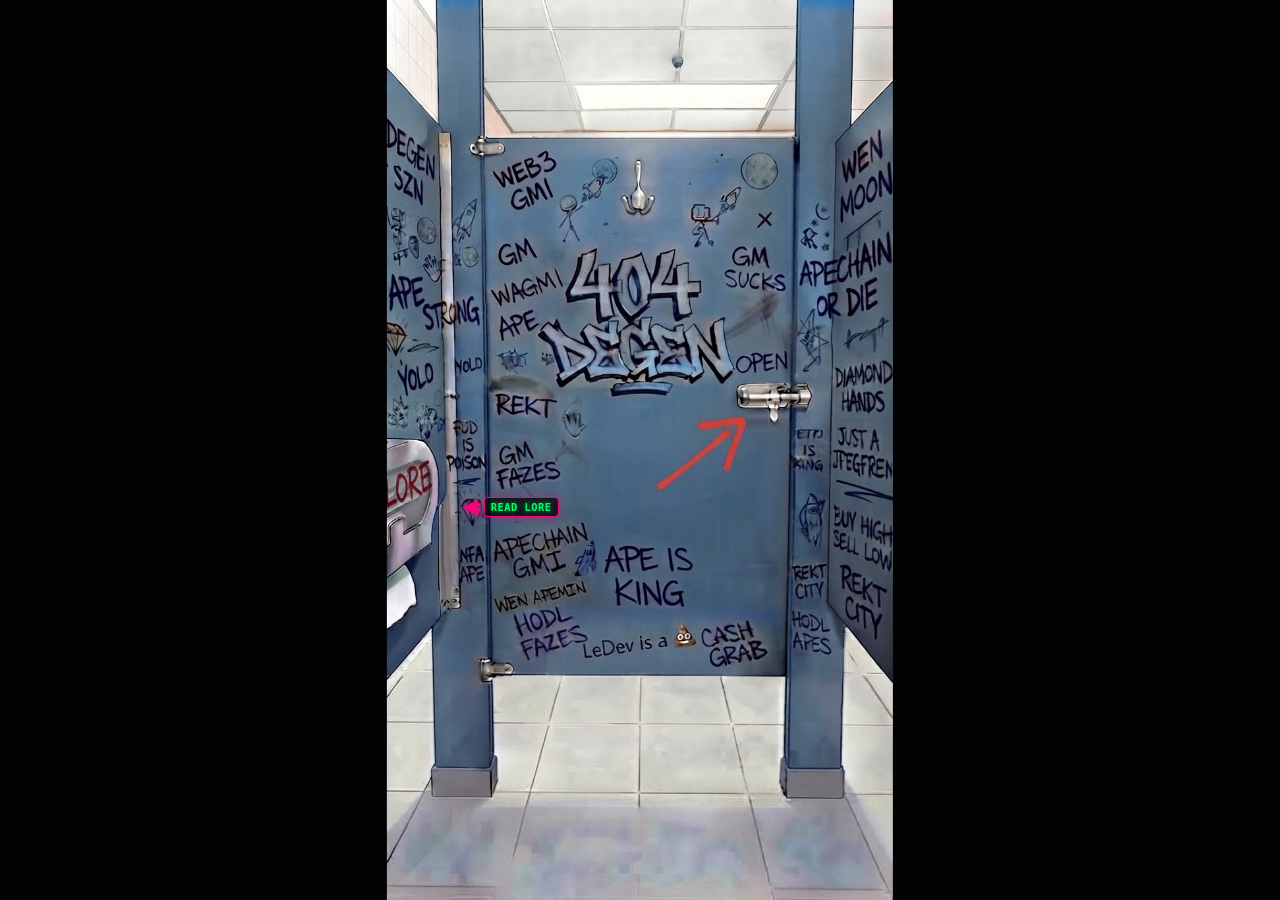
<file: toilets.html>
<!DOCTYPE html>
<html lang="en">
<head>
  <meta charset="UTF-8" />
  <meta name="viewport" content="width=device-width, initial-scale=1.0, maximum-scale=1.0, user-scalable=yes"/>
  <title>The Rugged Bar v14.2 - Restroom</title>
  <style>
    * {
      box-sizing: border-box;
      margin: 0;
      padding: 0;
      -webkit-tap-highlight-color: transparent;
      user-select: none;
    }

    body {
      background-color: #020205;
      display: flex;
      justify-content: center;
      align-items: center;
      min-height: 100vh;
      overflow: hidden;
      font-family: -apple-system, BlinkMacSystemFont, "Segoe UI", Roboto, sans-serif;
    }

    .viewport {
      position: fixed;
      top: 0; left: 0; width: 100vw; height: 100vh;
      overflow: hidden;
      display: flex;
      justify-content: center;
      align-items: center;
    }

    .scene-container {
      position: absolute; top: 50%; left: 50%;
      width: 100vw; height: 177.78vw;
      max-height: 100vh; max-width: 56.25vh;
      transform: translate(-50%, -50%);
      overflow: hidden;
      background: url('Toilet.JPG') center center / cover no-repeat;
    }

    @media (min-aspect-ratio: 9/16) {
      .scene-container { width: 56.25vh; height: 100vh; }
    }

    /* --- INTERACTIVE HOTSPOTS --- */
    .hotspot {
      position: absolute;
      z-index: 5;
      cursor: pointer;
      background: transparent;
      border: none;
      transition: background 0.2s ease;
    }

    /* Hidden button on the stall latch/lock mechanism */
    .stall-lock-hotspot {
      top: 42%;
      right: 23%;
      width: 15%;
      height: 8%;
    }
    .stall-lock-hotspot:hover, .stall-lock-hotspot:active {
      background: rgba(0, 255, 102, 0.2);
      border-radius: 6px;
    }

    /* "LORE" graffiti hotspot on the left wall */
    .lore-hotspot {
      top: 56%;
      left: 3%;
      width: 12%;
      height: 7%;
    }
    .lore-hotspot:hover, .lore-hotspot:active {
      background: rgba(255, 0, 122, 0.25);
      border-radius: 4px;
    }

    /* --- PULSING ARROW & TEXT POINTER FOR LORE --- */
    .lore-pointer {
      position: absolute;
      top: 55%;
      left: 15%;
      z-index: 6;
      display: flex;
      align-items: center;
      gap: 6px;
      pointer-events: none; /* Let clicks pass straight through to the hotspot */
      animation: bounceArrow 1.2s infinite ease-in-out;
    }

    .lore-arrow-icon {
      color: #ff007a;
      font-size: 1.2rem;
      font-weight: bold;
      text-shadow: 0 0 8px rgba(255, 0, 122, 0.8);
    }

    .lore-pointer-text {
      background: rgba(0, 0, 0, 0.75);
      color: #00ff66;
      border: 1px solid #ff007a;
      border-radius: 4px;
      padding: 3px 6px;
      font-family: monospace;
      font-size: 0.65rem;
      font-weight: bold;
      letter-spacing: 0.5px;
      text-shadow: 0 0 5px rgba(0, 255, 102, 0.6);
      box-shadow: 0 0 10px rgba(255, 0, 122, 0.4);
      white-space: nowrap;
    }

    @keyframes bounceArrow {
      0%, 100% {
        transform: translateX(0);
      }
      50% {
        transform: translateX(-5px);
      }
    }

    /* --- TOILET PAPER ROLL MODAL --- */
    .modal {
      display: none;
      position: fixed;
      top: 0; left: 0;
      width: 100vw; height: 100vh;
      background: rgba(0, 0, 0, 0.88);
      z-index: 20;
      justify-content: center;
      align-items: center;
      padding: 15px;
      backdrop-filter: blur(6px);
    }

    .modal-content {
      position: relative;
      /* Realistic Toilet Paper Texture & Color */
      background: linear-gradient(135deg, #fbfbf8 0%, #f0eee6 50%, #e6e3d8 100%);
      color: #2b2b2b;
      border-radius: 4px 4px 12px 12px;
      padding: 35px 22px 25px 22px;
      width: 92vw;
      max-width: 410px;
      max-height: 85vh;
      text-align: center;
      box-shadow: 0 15px 40px rgba(0, 0, 0, 0.8), inset 0 0 15px rgba(200, 195, 180, 0.6);
      font-family: monospace;
      
      /* Simulating toilet paper roll lines (perforations/ridges) */
      background-image: 
        linear-gradient(135deg, #fbfbf8 0%, #f0eee6 50%, #e6e3d8 100%),
        repeating-linear-gradient(0deg, transparent, transparent 18px, rgba(0, 0, 0, 0.02) 18px, rgba(0, 0, 0, 0.02) 19px);
      
      /* Torn Top and Bottom Borders */
      border-top: 6px dashed #dcd8cc;
      border-bottom: 6px dashed #dcd8cc;
    }

    .close-btn {
      position: absolute;
      top: 10px; right: 15px;
      color: #777;
      font-size: 1.8rem;
      font-weight: bold;
      cursor: pointer;
    }
    .close-btn:hover {
      color: #d90429;
    }

    .modal-title {
      color: #111;
      font-size: 1.05rem;
      font-weight: bold;
      margin-bottom: 5px;
      letter-spacing: 0.5px;
      text-transform: uppercase;
    }

    .modal-subtitle {
      color: #555;
      font-size: 0.75rem;
      margin-bottom: 12px;
      font-weight: bold;
    }

    .modal-body-text {
      color: #222;
      font-size: 0.8rem;
      line-height: 1.45;
      margin-bottom: 15px;
      max-height: 52vh;
      overflow-y: auto;
      text-align: left;
      padding-right: 5px;
      border-top: 1px dashed #ccc;
      border-bottom: 1px dashed #ccc;
      padding-top: 10px;
      padding-bottom: 10px;
    }

    /* Custom Scrollbar for Toilet Paper text container */
    .modal-body-text::-webkit-scrollbar {
      width: 5px;
    }
    .modal-body-text::-webkit-scrollbar-thumb {
      background: #ccc;
      border-radius: 4px;
    }

    .modal-action-btn {
      background: #2b2b2b;
      color: #fbfbf8;
      border: none;
      border-radius: 15px;
      padding: 9px 18px;
      font-family: monospace;
      font-weight: bold;
      font-size: 0.78rem;
      cursor: pointer;
      box-shadow: 0 3px 6px rgba(0, 0, 0, 0.2);
      width: 100%;
      transition: background 0.2s ease;
    }
    .modal-action-btn:hover {
      background: #d90429;
    }
    .modal-action-btn:active {
      transform: scale(0.97);
    }
  </style>
</head>
<body>

  <div class="viewport">
    <div class="scene-container">
      
      <!-- Hidden hotspot over the bathroom stall lock/latch pointing back to the bar -->
      <a href="main.html" class="hotspot stall-lock-hotspot" title="Unlock Stall & Return to Bar"></a>

      <!-- Pulsing arrow indicator pointing straight at the LORE graffiti -->
      <div class="lore-pointer">
        <div class="lore-arrow-icon">◀</div>
        <div class="lore-pointer-text">READ LORE</div>
      </div>

      <!-- Hotspot covering the "LORE" text on the left wall -->
      <button class="hotspot lore-hotspot" onclick="openLoreModal()" title="Inspect Lore"></button>

    </div>
  </div>

  <!-- Lore Popup Window Modal (Styled like Toilet Paper) -->
  <div class="modal" id="loreModal">
    <div class="modal-content">
      <span class="close-btn" onclick="closeLoreModal()">&times;</span>
      <div class="modal-title">🧻 RESTROOM ROLL MANIFESTO</div>
      <div class="modal-subtitle">APECHAIN SURVIVAL GUIDE</div>

      <div class="modal-body-text" id="loreTextContainer">
        Remember the last time you aped into a project because the promo trailer looked like a Marvel movie? The sleek 3D renders, the cinematic voiceover, the roadmaps promising metaverse penthouses and passive income while you sleep. You felt that little warm spark in your chest—<em>fuck, maybe this is the one that changes things.</em><br><br>
        And then, forty-eight hours later, the Twitter account is wiped, the Discord says "Invite Invalid," and the founder has vanished to Dubai with your grocery money, leaving you staring at a pixelated rock worth less than a used tissue.<br><br>
        That gut punch? We’ve all tasted it. It makes you want to throw your laptop through the drywall, touch some grass, and swear off JPEGs forever.<br><br>
        <strong>The 3:00 AM Google Search Support Group</strong><br>
        That exact flavor of emotional damage is why we’re sitting here in the trenches today. But instead of rage-quitting or sliding into a deep depression, a couple of smooth-brained anons who don't know the first thing about coding or digital art looked at each other and thought, <em>"How hard can it be to just... not be absolute sociopaths?"</em><br><br>
        Turns out, it’s really hard. None of us went to art school. None of us have a computer science degree. If you peeked behind our curtain right now, it’s just a bunch of sleep-deprived degenerates frantically Googling "how to fix Solidity revert error" while surviving entirely on caffeine, cheap energy drinks, and pure spite. Our tech stack is held together by copy-pasted StackOverflow answers, duct tape, and sheer denial. We fumbled. We broke things. But because we didn't want to add <em>our</em> incompetence to your financial trauma, we did a free mint. Zero cost, zero financial risk—just an open door to come trip over our shoelaces with us.<br><br>
        <strong>Planting Our Flag in the ApeChain Wasteland</strong><br>
        While the rest of the timeline is digital-tourist hopping to whatever new layer-zero chain is pumping engagement farming this week, we locked ourselves in the basement on ApeChain and stayed put.<br><br>
        It’s cozy down here in the trenches. We don't have a multi-million dollar treasury funded by your hard-earned ETH, but we do have a group chat where someone is perpetually roasting our pixelated art—which, if you squint really hard and tilt your head sideways, sort of looks like a human being. It’s hard to feel like a depressed bagholder when you're crying-laughing at the fact that your project's mascot looks less like a masterpiece and more like an accidental glitch on a 1990s graphing calculator.<br><br>
        Our roadmap? It's not a PDF with corporate buzzwords. It’s basically just a napkin that someone spilled coffee on, and half of it says "Figure out how buttons work."<br><br>
        <strong>The Open Door (And Zero Pressure)</strong><br>
        * <strong>Come as you are:</strong> If you’re a crypto veteran with battle scars from every cycle, welcome home. If you’re a complete newbie who bought a wallet yesterday and thinks a "gas fee" is a tax on driving—welcome twice. There is zero sell-shaming here. We don’t care if you diamond-hand or paper-hand; we’re just glad you're breathing the same air.<br>
        * <strong>Throw your ideas in the ring:</strong> Everyone is welcome to pitch whatever chaotic nonsense they want. We want to hear your ideas, your weird lore thoughts, and your master plans. But fair warning: <strong>we’re broke too</strong>, so whatever we build has got to be free. There’s zero pressure here—help out if you feel like it, and if you want to lurk in silence for six months, that’s totally fine too. No quotas, no mandatory participation, no corporate boss vibes.<br>
        * <strong>The Bouncer's List:</strong> Scammers, grifters, and serial rug-devs need not apply. The iron gate is permanently welded shut for anyone whose entire business model relies on making other people cry for liquidity.<br><br>
        At the end of the day, we’re probably not going to fix the global financial system, and our art looks like a crime against graphic design. But we’re building this together, pixel by clumsy pixel, and we're actually having fun doing it without trying to pick your pockets.<br><br>
        Pull up a folding chair. You’re early, and for once, you’re actually safe here.
      </div>

      <button class="modal-action-btn" onclick="closeLoreModal()">FLUSH & CLOSE</button>
    </div>
  </div>

  <script>
    function openLoreModal() {
      document.getElementById('loreModal').style.display = 'flex';
    }

    function closeLoreModal() {
      document.getElementById('loreModal').style.display = 'none';
    }
  </script>

</body>
</html>
</file>
